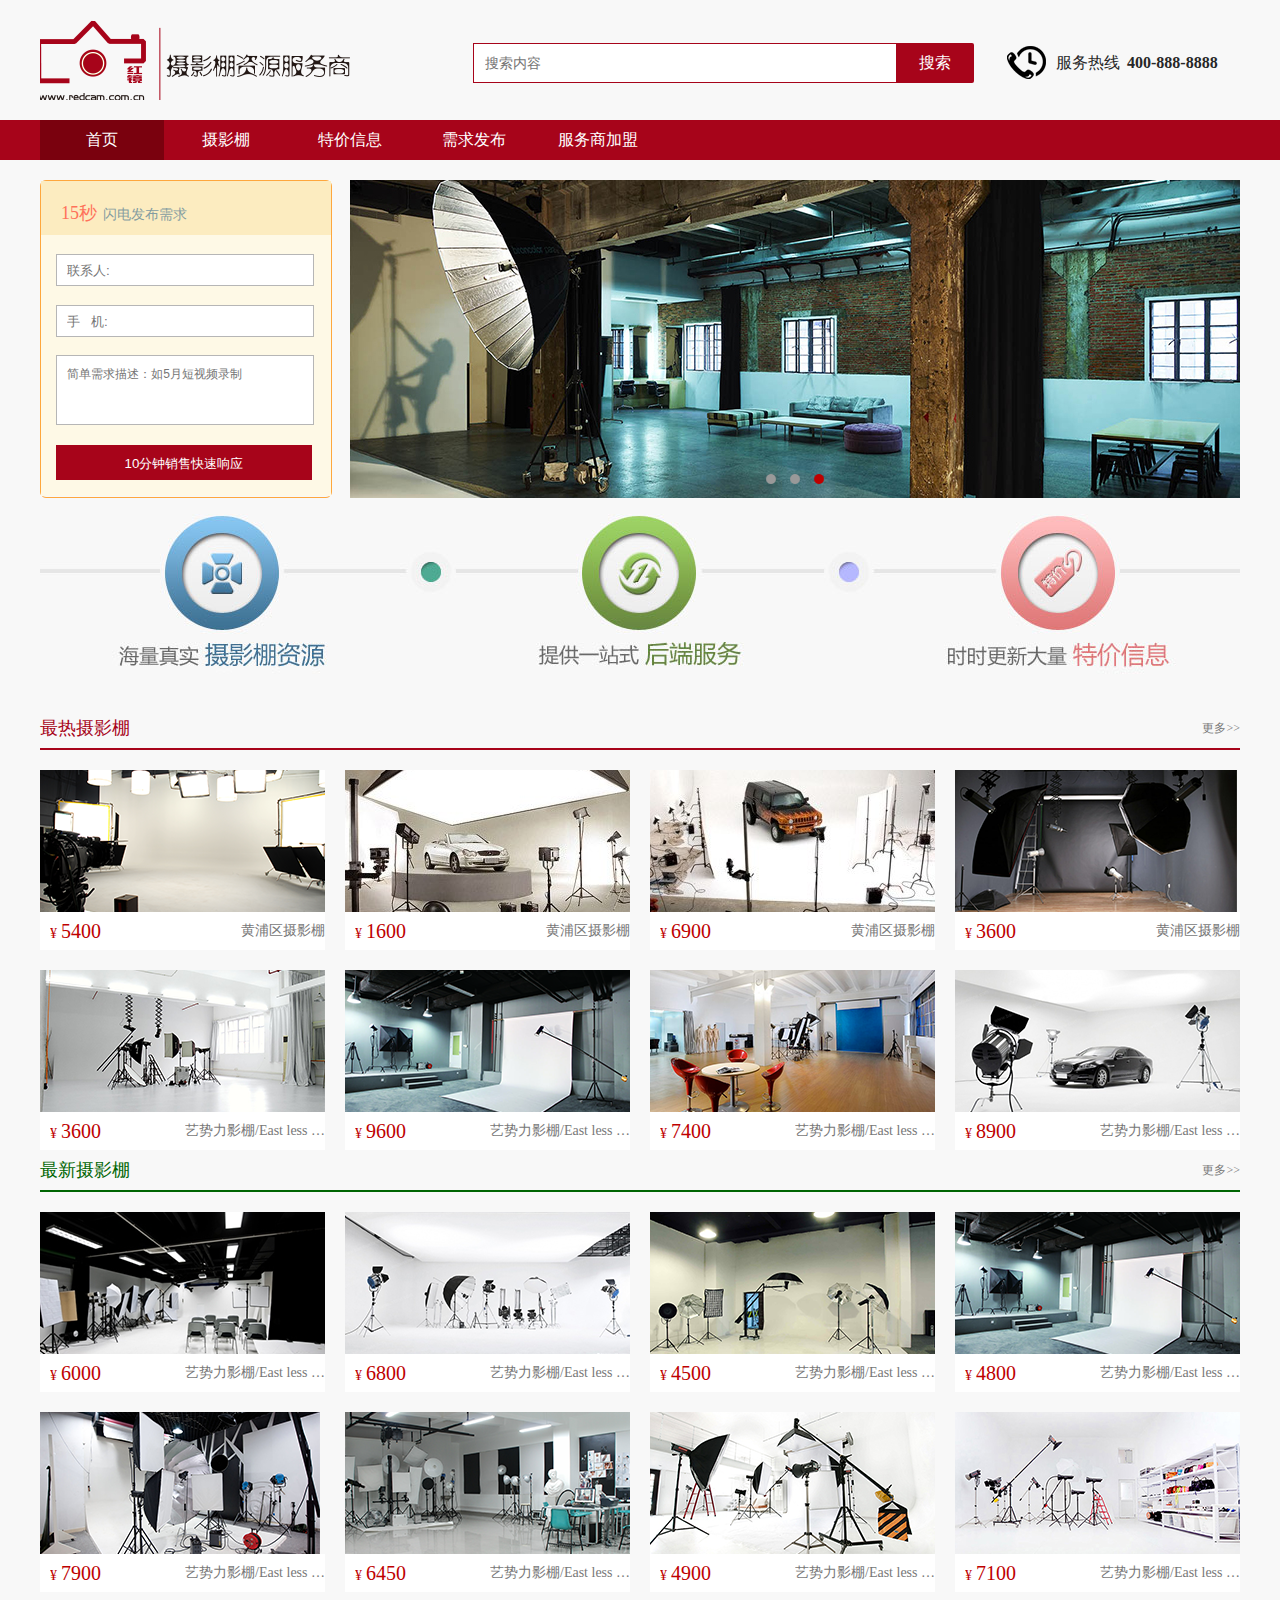
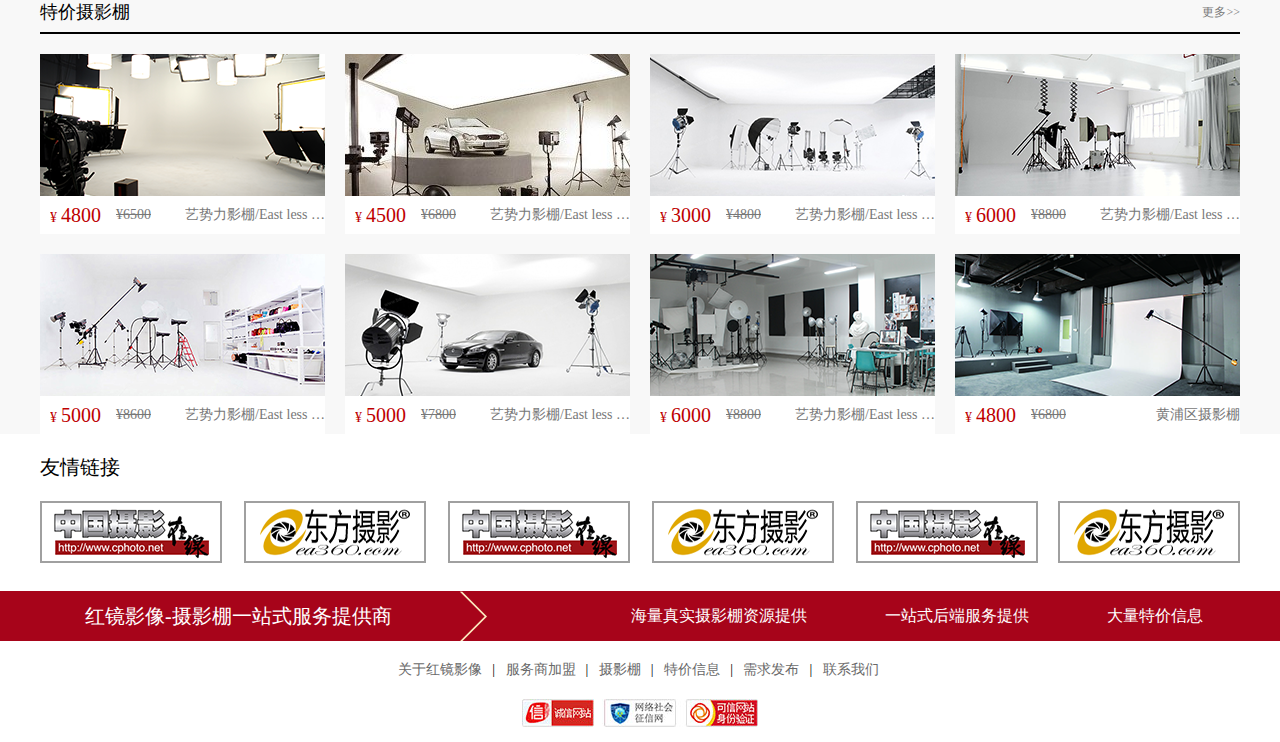
<file: index.html>
<!DOCTYPE html>
<html lang="en">

<head>
    <meta charset="UTF-8">
    <title>红镜影像</title>
    <link rel="shortcut icon" href="images/favicon.ico" />
    <link rel="stylesheet" type="text/css" href="css/style.css">
</head>

<body>
    <!-- header-start -->
    <header id="header" class="header clear">
        <div class="header-top">
            <div class="logo">
                <a href="index.html" title="logo">
                    <img src="images/logo.png" alt="logo">
                </a>
            </div>
            <div class="top-search clear">
                <div class="top-search-left">
                    <input type="text" class="top-search-text" placeholder="搜索内容" />
                </div>
                <div class="top-search-right">
                    <button type="button" class="top-search-btn">搜索</button>
                </div>
            </div>
            <div class="hotline">
                <p>
                    服务热线<strong>400-888-8888</strong>
                </p>
            </div>
        </div>
        <nav class="header-nav clear">
            <ul>
                <li class="selected"><a href="index.html" title="首页">首页</a></li>
                <li><a href="studio.html" title="摄影棚">摄影棚</a></li>
                <li><a href="tejia.html" title="特价信息">特价信息</a></li>
                <li><a href="xuqiu.html" title="需求发布">需求发布</a></li>
                <li><a href="jiameng.html" title="服务商加盟">服务商加盟</a></li>
            </ul>
        </nav>
    </header>
    <!-- header-end -->
    <!-- main start -->
    <div id="main" class="main">
        <div class="main-header clear">
            <div class="main-header-left fl">
                <p><span>15秒</span>闪电发布需求</p>
                <form action="" method="post" class="head-form">
                    <input type="text" placeholder="联系人:" />
                    <input type="text" placeholder="手 &nbsp; 机:" />
                    <textarea placeholder="简单需求描述：如5月短视频录制"></textarea>
                    <button type="submit">10分钟销售快速响应</button>
                </form>
            </div>
            <div class="main-header-right fr">
                <img src="images/lantern.png" alt="轮播图" />
            </div>
        </div>
        <div class="main-ad clear">
            <img src="images/ad1.png" alt="广告图片" />
        </div>
        <div class="main-content clear  ">
            <div class="studio-hot clear">
                <div class="studio-header studio-hot-model clear">
                    <p>最热摄影棚</p>
                    <a class="fr" href="#" title="更多最热">更多&gt;&gt;</a>
                </div>
                <div class="studio-bottom clear">
                    <ul>
                        <li>
                            <a href="#" title="黄浦区摄影棚" class="clear">
                                <img src="images/studio1.png" alt="黄浦区摄影棚" />
                                <div class="studio-tag">
                                    <div class="studio-tag-price fl">
                                        <p><strong>&yen;</strong>5400</p>
                                    </div>
                                    <p class="studio-tag-name fr">黄浦区摄影棚</p>
                                </div>
                            </a>
                        </li>
                        <li>
                            <a href="#" title="黄浦区摄影棚" class="clear">
                                <img src="images/studio2.png" alt="黄浦区摄影棚" />
                                <div class="studio-tag">
                                    <div class="studio-tag-price fl">
                                        <p><strong>&yen;</strong>1600</p>
                                    </div>
                                    <p class="studio-tag-name fr">黄浦区摄影棚</p>
                                </div>
                            </a>
                        </li>
                        <li>
                            <a href="#" title="黄浦区摄影棚" class="clear">
                                <img src="images/studio3.png" alt="黄浦区摄影棚" />
                                <div class="studio-tag">
                                    <div class="studio-tag-price fl">
                                        <p><strong>&yen;</strong>6900</p>
                                    </div>
                                    <p class="studio-tag-name fr">黄浦区摄影棚</p>
                                </div>
                            </a>
                        </li>
                        <li class="last-studio">
                            <a href="#" title="黄浦区摄影棚" class="clear">
                                <img src="images/studio4.png" alt="影棚1" />
                                <div class="studio-tag">
                                    <div class="studio-tag-price fl">
                                        <p><strong>&yen;</strong>3600</p>
                                    </div>
                                    <p class="studio-tag-name fr">黄浦区摄影棚</p>
                                </div>
                            </a>
                        </li>
                        <li>
                            <a href="#" title="影棚一" class="clear">
                                <img src="images/studio5.png" alt="影棚1" />
                                <div class="studio-tag">
                                    <div class="studio-tag-price fl">
                                        <p><strong>&yen;</strong>3600</p>
                                    </div>
                                    <p class="studio-tag-name fr">艺势力影棚/East less Studio</p>
                                </div>
                            </a>
                        </li>
                        <li>
                            <a href="#" title="影棚一" class="clear">
                                <img src="images/studio6.png" alt="影棚1" />
                                <div class="studio-tag">
                                    <div class="studio-tag-price fl">
                                        <p><strong>&yen;</strong>9600</p>
                                    </div>
                                    <p class="studio-tag-name fr">艺势力影棚/East less Studio</p>
                                </div>
                            </a>
                        </li>
                        <li>
                            <a href="#" title="影棚一" class="clear">
                                <img src="images/studio7.png" alt="影棚1" />
                                <div class="studio-tag">
                                    <div class="studio-tag-price fl">
                                        <p><strong>&yen;</strong>7400</p>
                                    </div>
                                    <p class="studio-tag-name fr">艺势力影棚/East less Studio</p>
                                </div>
                            </a>
                        </li>
                        <li class="last-studio">
                            <a href="#" title="影棚一" class="clear">
                                <img src="images/studio8.png" alt="影棚1" />
                                <div class="studio-tag">
                                    <div class="studio-tag-price fl">
                                        <p><strong>&yen;</strong>8900</p>
                                    </div>
                                    <p class="studio-tag-name fr">艺势力影棚/East less Studio</p>
                                </div>
                            </a>
                        </li>
                    </ul>
                </div>
            </div>
            <div class="studio-new clear">
                <div class="studio-header studio-new-model clear">
                    <p>最新摄影棚</p>
                    <a class="fr" href="#" title="更多最新">更多&gt;&gt;</a>
                </div>
                <div class="studio-bottom clear">
                    <ul>
                        <li>
                            <a href="#" title="影棚一" class="clear">
                                <img src="images/studio9.png" alt="影棚1" />
                                <div class="studio-tag">
                                    <div class="studio-tag-price fl">
                                        <p><strong>&yen;</strong>6000</p>
                                    </div>
                                    <p class="studio-tag-name fr">艺势力影棚/East less Studio</p>
                                </div>
                            </a>
                        </li>
                        <li>
                            <a href="#" title="影棚一" class="clear">
                                <img src="images/studio10.png" alt="影棚1" />
                                <div class="studio-tag">
                                    <div class="studio-tag-price fl">
                                        <p><strong>&yen;</strong>6800</p>
                                    </div>
                                    <p class="studio-tag-name fr">艺势力影棚/East less Studio</p>
                                </div>
                            </a>
                        </li>
                        <li>
                            <a href="#" title="影棚一" class="clear">
                                <img src="images/studio11.png" alt="影棚1" />
                                <div class="studio-tag">
                                    <div class="studio-tag-price fl">
                                        <p><strong>&yen;</strong>4500</p>
                                    </div>
                                    <p class="studio-tag-name fr">艺势力影棚/East less Studio</p>
                                </div>
                            </a>
                        </li>
                        <li class="last-studio">
                            <a href="#" title="影棚一" class="clear">
                                <img src="images/studio12.png" alt="影棚1" />
                                <div class="studio-tag">
                                    <div class="studio-tag-price fl">
                                        <p><strong>&yen;</strong>4800</p>
                                    </div>
                                    <p class="studio-tag-name fr">艺势力影棚/East less Studio</p>
                                </div>
                            </a>
                        </li>
                        <li>
                            <a href="#" title="影棚一" class="clear">
                                <img src="images/studio13.png" alt="影棚1" />
                                <div class="studio-tag">
                                    <div class="studio-tag-price fl">
                                        <p><strong>&yen;</strong>7900</p>
                                    </div>
                                    <p class="studio-tag-name fr">艺势力影棚/East less Studio</p>
                                </div>
                            </a>
                        </li>
                        <li>
                            <a href="#" title="影棚一" class="clear">
                                <img src="images/studio14.png" alt="影棚1" />
                                <div class="studio-tag">
                                    <div class="studio-tag-price fl">
                                        <p><strong>&yen;</strong>6450</p>
                                    </div>
                                    <p class="studio-tag-name fr">艺势力影棚/East less Studio</p>
                                </div>
                            </a>
                        </li>
                        <li>
                            <a href="#" title="影棚一" class="clear">
                                <img src="images/studio15.png" alt="影棚1" />
                                <div class="studio-tag">
                                    <div class="studio-tag-price fl">
                                        <p><strong>&yen;</strong>4900</p>
                                    </div>
                                    <p class="studio-tag-name fr">艺势力影棚/East less Studio</p>
                                </div>
                            </a>
                        </li>
                        <li class="last-studio">
                            <a href="#" title="影棚一" class="clear">
                                <img src="images/studio16.png" alt="影棚1" />
                                <div class="studio-tag">
                                    <div class="studio-tag-price fl">
                                        <p><strong>&yen;</strong>7100</p>
                                    </div>
                                    <p class="studio-tag-name fr">艺势力影棚/East less Studio</p>
                                </div>
                            </a>
                        </li>
                    </ul>
                </div>
            </div>
            <div class="studio-special clear">
                <div class="studio-header studio-special-model clear">
                    <p>特价摄影棚</p>
                    <a class="fr" href="#" title="更多特价">更多&gt;&gt;</a>
                </div>
                <div class="studio-bottom clear">
                    <ul>
                        <li>
                            <a href="studio-xq.html" title="黄浦区摄影棚" class="clear">
                                <img src="images/studio1.png" alt="黄浦区摄影棚" />
                                <div class="studio-tag">
                                    <div class="studio-tag-price fl">
                                        <p><strong>&yen;</strong>4800</p>
                                        <span>&yen;6500</span>
                                    </div>
                                    <p class="studio-tag-name fr">艺势力影棚/East less Studio</p>
                                </div>
                            </a>
                        </li>
                        <li>
                            <a href="studio-xq.html" title="黄浦区摄影棚" class="clear">
                                <img src="images/studio2.png" alt="黄浦区摄影棚" />
                                <div class="studio-tag">
                                    <div class="studio-tag-price fl">
                                        <p><strong>&yen;</strong>4500</p>
                                        <span>&yen;6800</span>
                                    </div>
                                    <p class="studio-tag-name fr">艺势力影棚/East less Studio</p>
                                </div>
                            </a>
                        </li>
                        <li>
                            <a href="#" title="黄浦区摄影棚" class="clear">
                                <img src="images/studio10.png" alt="黄浦区摄影棚" />
                                <div class="studio-tag">
                                    <div class="studio-tag-price fl">
                                        <p><strong>&yen;</strong>3000</p>
                                        <span>&yen;4800</span>
                                    </div>
                                    <p class="studio-tag-name fr">艺势力影棚/East less Studio</p>
                                </div>
                            </a>
                        </li>
                        <li class="last-studio">
                            <a href="#" title="黄浦区摄影棚" class="clear">
                                <img src="images/studio5.png" alt="黄浦区摄影棚" />
                                <div class="studio-tag">
                                    <div class="studio-tag-price fl">
                                        <p><strong>&yen;</strong>6000</p>
                                        <span>&yen;8800</span>
                                    </div>
                                    <p class="studio-tag-name fr">艺势力影棚/East less Studio</p>
                                </div>
                            </a>
                        </li>
                        <li>
                            <a href="#" title="黄浦区摄影棚" class="clear">
                                <img src="images/studio16.png" alt="影棚1" />
                                <div class="studio-tag">
                                    <div class="studio-tag-price fl">
                                        <p><strong>&yen;</strong>5000</p>
                                        <span>&yen;8600</span>
                                    </div>
                                    <p class="studio-tag-name fr">艺势力影棚/East less Studio</p>
                                </div>
                            </a>
                        </li>
                        <li>
                            <a href="#" title="影棚一" class="clear">
                                <img src="images/studio8.png" alt="影棚1" />
                                <div class="studio-tag">
                                    <div class="studio-tag-price fl">
                                        <p><strong>&yen;</strong>5000</p>
                                        <span>&yen;7800</span>
                                    </div>
                                    <p class="studio-tag-name fr">艺势力影棚/East less Studio</p>
                                </div>
                            </a>
                        </li>
                        <li>
                            <a href="#" title="影棚一" class="clear">
                                <img src="images/studio14.png" alt="影棚1" />
                                <div class="studio-tag">
                                    <div class="studio-tag-price fl">
                                        <p><strong>&yen;</strong>6000</p>
                                        <span>&yen;8800</span>
                                    </div>
                                    <p class="studio-tag-name fr">艺势力影棚/East less Studio</p>
                                </div>
                            </a>
                        </li>
                        <li class="last-studio">
                            <a href="#" title="黄浦区摄影棚" class="clear">
                                <img src="images/studio6.png" alt="黄浦区摄影棚" />
                                <div class="studio-tag">
                                    <div class="studio-tag-price fl">
                                        <p><strong>&yen;</strong>4800</p>
                                        <span>&yen;6800</span>
                                    </div>
                                    <p class="studio-tag-name fr">黄浦区摄影棚</p>
                                </div>
                            </a>
                        </li>
                    </ul>
                </div>
            </div>
        </div>
    </div>
    <!-- main end -->
    <!-- footer-start -->
    <footer id="footer" class="footer clear">
        <div class="footer-top clear">
            <h3><a href="#">友情链接</a></h3>
            <ul>
                <li>
                    <a href="#" title="中国摄影在线"><img alt="中国摄影在线" src="images/link1.png" /></a>
                </li>
                <li>
                    <a href="#" title="东方摄影"><img alt="东方摄影" src="images/link2.png" /></a>
                </li>
                <li>
                    <a href="#" title="中国摄影在线"><img alt="中国摄影在线" src="images/link1.png" /></a>
                </li>
                <li>
                    <a href="#" title="东方摄影"><img alt="东方摄影" src="images/link2.png" /></a>
                </li>
                <li>
                    <a href="#" title="中国摄影在线"><img alt="中国摄影在线" src="images/link1.png" /></a>
                </li>
                <li class="right-last-li">
                    <a href="#" title="东方摄影"><img alt="东方摄影" src="images/link2.png" /></a>
                </li>
            </ul>
        </div>
        <div class="footer-content clear">
            <div class="footer-content-con clear">
                <p>红镜影像-摄影棚一站式服务提供商</p>
                <span>海量真实摄影棚资源提供</span>
                <span>一站式后端服务提供</span>
                <span>大量特价信息</span>
            </div>
        </div>
        <div class="footer-bottom">
            <div class="footer-bottom-link">
                <a href="#" title="关于红镜影像">关于红镜影像</a>|
                <a href="#" title="服务商加盟">服务商加盟</a>|
                <a href="#" title="摄影棚">摄影棚</a>|
                <a href="#" title="特价信息">特价信息</a>|
                <a href="#" title="需求发布">需求发布</a>|
                <a href="#" title="联系我们">联系我们</a>
            </div>
            <img alt="网站认证" src="images/certification.jpg" />
        </div>
    </footer>
    <!-- footer-end -->
</body>

</html>
</file>
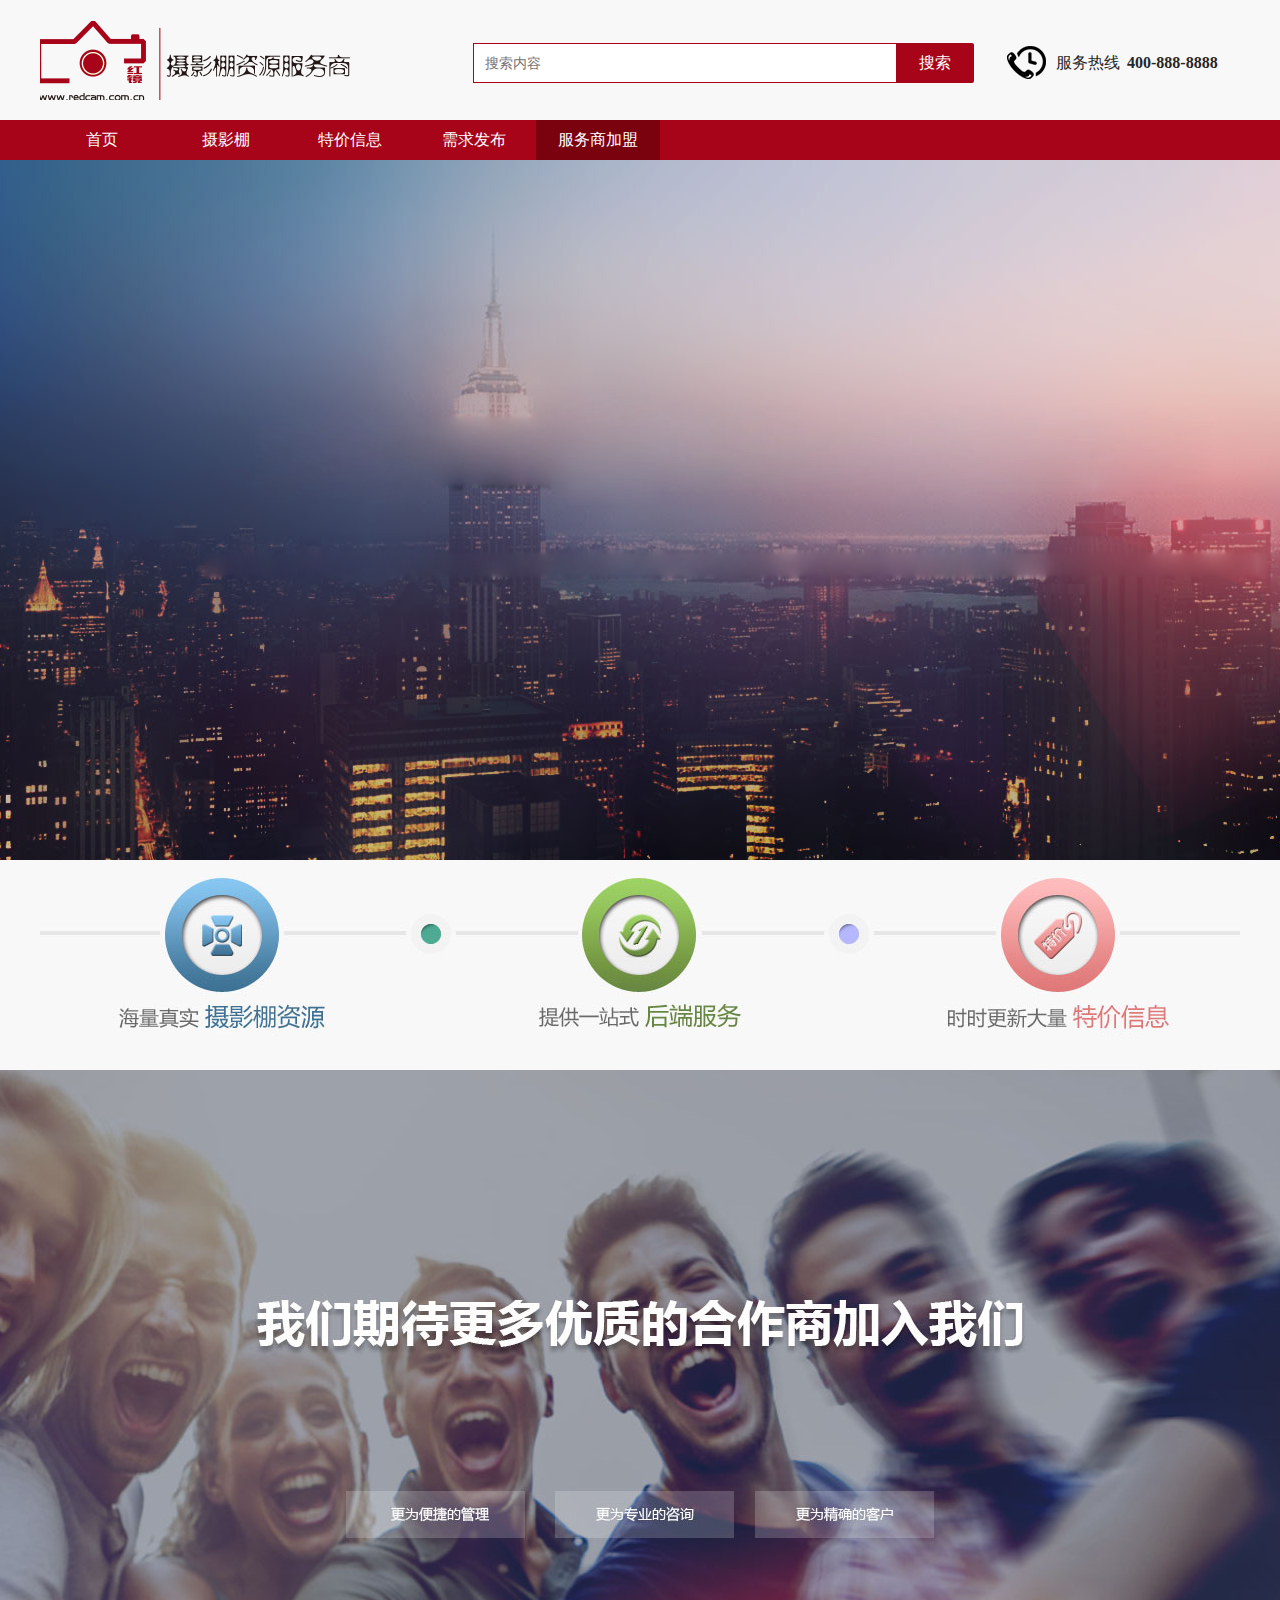
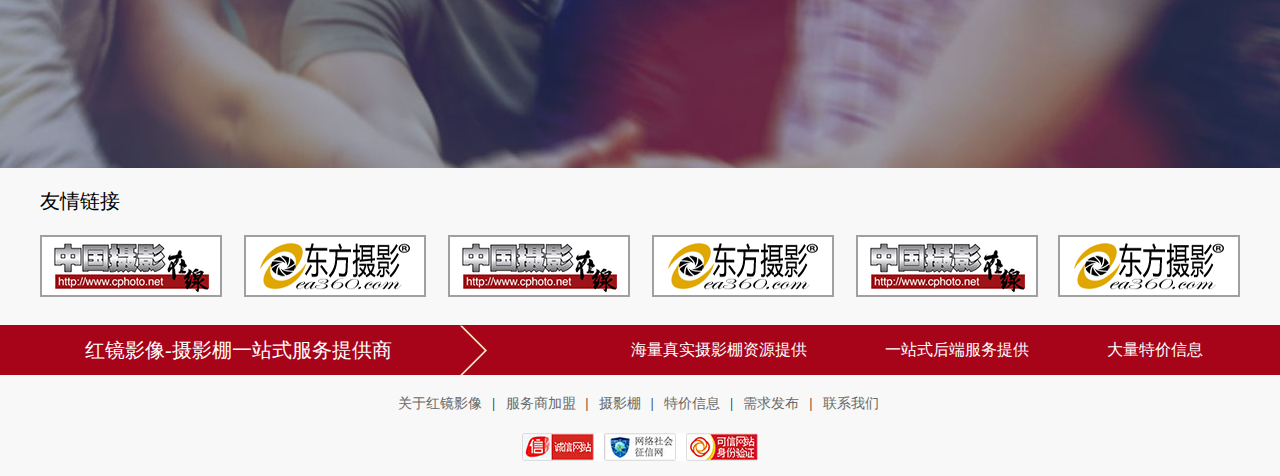
<file: jiameng.html>
<!DOCTYPE html>
<html lang="en">

<head>
    <meta charset="UTF-8">
    <title>红镜影像-服务商加盟</title>
    <link rel="shortcut icon" href="images/favicon.ico" />
    <link rel="stylesheet" type="text/css" href="css/style.css">
</head>

<body>
    <!-- header-start -->
    <header id="header" class="clear">
        <div class="header-top">
            <div class="logo">
                <a href="index.html" title="logo">
                    <img src="images/logo.png" alt="logo">
                </a>
            </div>
            <div class="top-search clear">
                <div class="top-search-left">
                    <input type="text" class="top-search-text" placeholder="搜索内容" />
                </div>
                <div class="top-search-right">
                    <button type="button" class="top-search-btn">搜索</button>
                </div>
            </div>
            <div class="hotline">
                <p>
                    服务热线<strong>400-888-8888</strong>
                </p>
            </div>
        </div>
        <nav class="header-nav clear">
            <ul>
                <li><a href="index.html" title="首页">首页</a></li>
                <li><a href="studio.html" title="摄影棚">摄影棚</a></li>
                <li><a href="tejia.html" title="特价信息">特价信息</a></li>
                <li><a href="xuqiu.html" title="需求发布">需求发布</a></li>
                <li class="selected"><a href="jiameng.html" title="服务商加盟">服务商加盟</a></li>
            </ul>
        </nav>
    </header>
    <!-- header-end -->
    <!-- banner start -->
    <div class="banner">
        <div class="banner-top"></div>
        <div class="banner-center"></div>
        <div class="banner-bottom"></div>
    </div>
    <!-- banner end -->
    <!-- footer-start -->
    <footer id="footer" class="clear">
        <div class="footer-top clear">
            <h3><a href="#">友情链接</a></h3>
            <ul>
                <li>
                    <a href="#" title="中国摄影在线"><img alt="中国摄影在线" src="images/link1.png" /></a>
                </li>
                <li>
                    <a href="#" title="东方摄影"><img alt="东方摄影" src="images/link2.png" /></a>
                </li>
                <li>
                    <a href="#" title="中国摄影在线"><img alt="中国摄影在线" src="images/link1.png" /></a>
                </li>
                <li>
                    <a href="#" title="东方摄影"><img alt="东方摄影" src="images/link2.png" /></a>
                </li>
                <li>
                    <a href="#" title="中国摄影在线"><img alt="中国摄影在线" src="images/link1.png" /></a>
                </li>
                <li class="right-last-li">
                    <a href="#" title="东方摄影"><img alt="东方摄影" src="images/link2.png" /></a>
                </li>
            </ul>
        </div>
        <div class="footer-content clear">
            <div class="footer-content-con clear">
                <p>红镜影像-摄影棚一站式服务提供商</p>
                <span>海量真实摄影棚资源提供</span>
                <span>一站式后端服务提供</span>
                <span>大量特价信息</span>
            </div>
        </div>
        <div class="footer-bottom">
            <div class="footer-bottom-link">
                <a href="#" title="关于红镜影像">关于红镜影像</a>|
                <a href="#" title="服务商加盟">服务商加盟</a>|
                <a href="#" title="摄影棚">摄影棚</a>|
                <a href="#" title="特价信息">特价信息</a>|
                <a href="#" title="需求发布">需求发布</a>|
                <a href="#" title="联系我们">联系我们</a>
            </div>
            <img alt="网站认证" src="images/certification.jpg" />
        </div>
    </footer>
    <!-- footer-end -->
</body>

</html>
</file>
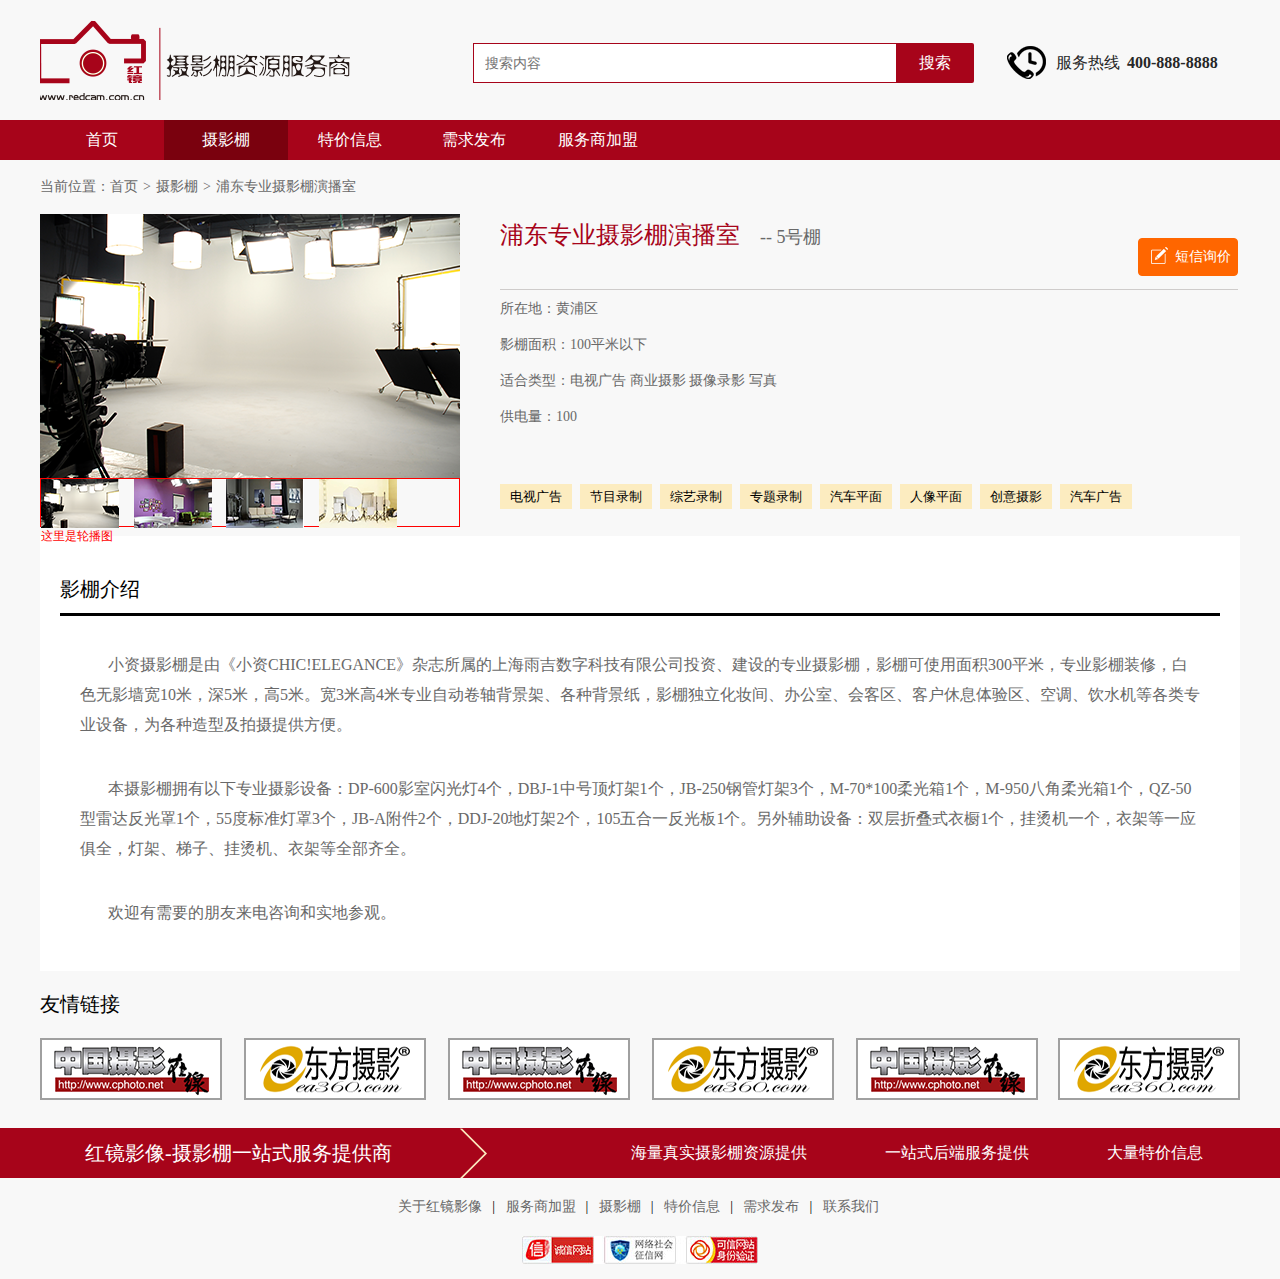
<file: studio-xq.html>
<!DOCTYPE html>
<html lang="en">

<head>
    <meta charset="UTF-8">
    <title>红镜影像-摄影棚详情页</title>
    <link rel="shortcut icon" href="images/favicon.ico" />
    <link rel="stylesheet" type="text/css" href="css/style.css">
</head>

<body>
    <!-- header-start -->
    <header id="header" class="clear">
        <div class="header-top">
            <div class="logo">
                <a href="index.html" title="logo">
                    <img src="images/logo.png" alt="logo">
                </a>
            </div>
            <div class="top-search clear">
                <div class="top-search-left">
                    <input type="text" class="top-search-text" placeholder="搜索内容" />
                </div>
                <div class="top-search-right">
                    <button type="button" class="top-search-btn">搜索</button>
                </div>
            </div>
            <div class="hotline">
                <p>
                    服务热线<strong>400-888-8888</strong>
                </p>
            </div>
        </div>
        <nav class="header-nav clear">
            <ul>
                <li><a href="index.html" title="首页">首页</a></li>
                <li class="selected"><a href="studio.html" title="摄影棚">摄影棚</a></li>
                <li><a href="tejia.html" title="特价信息">特价信息</a></li>
                <li><a href="xuqiu.html" title="需求发布">需求发布</a></li>
                <li><a href="jiameng.html" title="服务商加盟">服务商加盟</a></li>
            </ul>
        </nav>
    </header>
    <!-- header-end -->
    <!-- detail start -->
    <div class="detail">
        <div class="crumbs-nav clear">
            <p>当前位置：</p>
            <a href="index.html" title="首页">首页</a>
            <span>></span>
            <a href="studio.html" title="摄影棚">摄影棚</a>
            <span>></span>
            <a href="#" title="浦东专业摄影棚演播室">浦东专业摄影棚演播室</a>
        </div>
        <div class="detail-content clear">
            <div class="detail-content-left fl">
                <div class="detail-content-top">
                    <img src="images/maxstudio.png" alt="浦东专业摄影棚演播室">
                </div>
                <div class="detail-content-buttom">
                    <img src="images/min.png" alt="浦东专业摄影棚演播室">
                    <p>这里是轮播图</p>
                </div>
            </div>
            <div class="detail-content-right fl">
                <h3>浦东专业摄影棚演播室<span>--&nbsp;5号棚</span></h3>
                <p>所在地：黄浦区</p>
                <p>影棚面积：100平米以下</p>
                <p>适合类型：电视广告 商业摄影 摄像录影 写真 </p>
                <p>供电量：100</p>
                <ul class="describe-label clear">
                    <li>电视广告</li>
                    <li>节目录制</li>
                    <li>综艺录制</li>
                    <li>专题录制</li>
                    <li>汽车平面</li>
                    <li>人像平面</li>
                    <li>创意摄影</li>
                    <li>汽车广告</li>
                </ul>
                <form action="" method="">
                    <button type="button" value="短信询价">短信询价</button>
                </form>
            </div>

        </div>
        <div class="detail-introduction">
            <h3>影棚介绍</h3>
            <p>小资摄影棚是由《小资CHIC!ELEGANCE》杂​‌‌志所属的上海雨吉数字科技有限公司投资、建设的专业摄影棚，影棚可使用面积300平米，专业影棚装修，白色无影墙宽10米，深5米，高5米。宽3米高4米专业自动卷轴背景架、各种背景纸，影棚独立化妆间、办公室、会客区、客户休息体验区、空调、饮水机等各类专业设备，为各种造型及拍摄提供方便。</p>
            <p>本摄影棚拥有以下专业摄影设备：DP-600影室闪光灯4个，DBJ-1中号顶灯架1个，JB-250钢管灯架3个，M-70*100柔光箱1个，M-950八角柔光箱1个，QZ-50型雷达反光罩1个，55度标准灯罩3个，JB-A附件2个，DDJ-20地灯架2个，105五合一反光板1个。另外辅助设备：双层折叠式衣橱1个，挂烫机一个，衣架等一应俱全，灯架、梯子、挂烫机、衣架等全部齐全。</p>
            <p>欢迎有需要的朋友来电咨询和实地参观。</p>
        </div>
    </div>
    <!-- detail end -->

    <!-- footer-start -->
    <footer id="footer" class="clear">
        <div class="footer-top clear">
            <h3><a href="#">友情链接</a></h3>
            <ul>
                <li>
                    <a href="#" title="中国摄影在线"><img alt="中国摄影在线" src="images/link1.png" /></a>
                </li>
                <li>
                    <a href="#" title="东方摄影"><img alt="东方摄影" src="images/link2.png" /></a>
                </li>
                <li>
                    <a href="#" title="中国摄影在线"><img alt="中国摄影在线" src="images/link1.png" /></a>
                </li>
                <li>
                    <a href="#" title="东方摄影"><img alt="东方摄影" src="images/link2.png" /></a>
                </li>
                <li>
                    <a href="#" title="中国摄影在线"><img alt="中国摄影在线" src="images/link1.png" /></a>
                </li>
                <li class="right-last-li">
                    <a href="#" title="东方摄影"><img alt="东方摄影" src="images/link2.png" /></a>
                </li>
            </ul>
        </div>
        <div class="footer-content clear">
            <div class="footer-content-con clear">
                <p>红镜影像-摄影棚一站式服务提供商</p>
                <span>海量真实摄影棚资源提供</span>
                <span>一站式后端服务提供</span>
                <span>大量特价信息</span>
            </div>
        </div>
        <div class="footer-bottom">
            <div class="footer-bottom-link">
                <a href="#" title="关于红镜影像">关于红镜影像</a>|
                <a href="#" title="服务商加盟">服务商加盟</a>|
                <a href="#" title="摄影棚">摄影棚</a>|
                <a href="#" title="特价信息">特价信息</a>|
                <a href="#" title="需求发布">需求发布</a>|
                <a href="#" title="联系我们">联系我们</a>
            </div>
            <img alt="网站认证" src="images/certification.jpg" />
        </div>
    </footer>
    <!-- footer-end -->
</body>

</html>
</file>
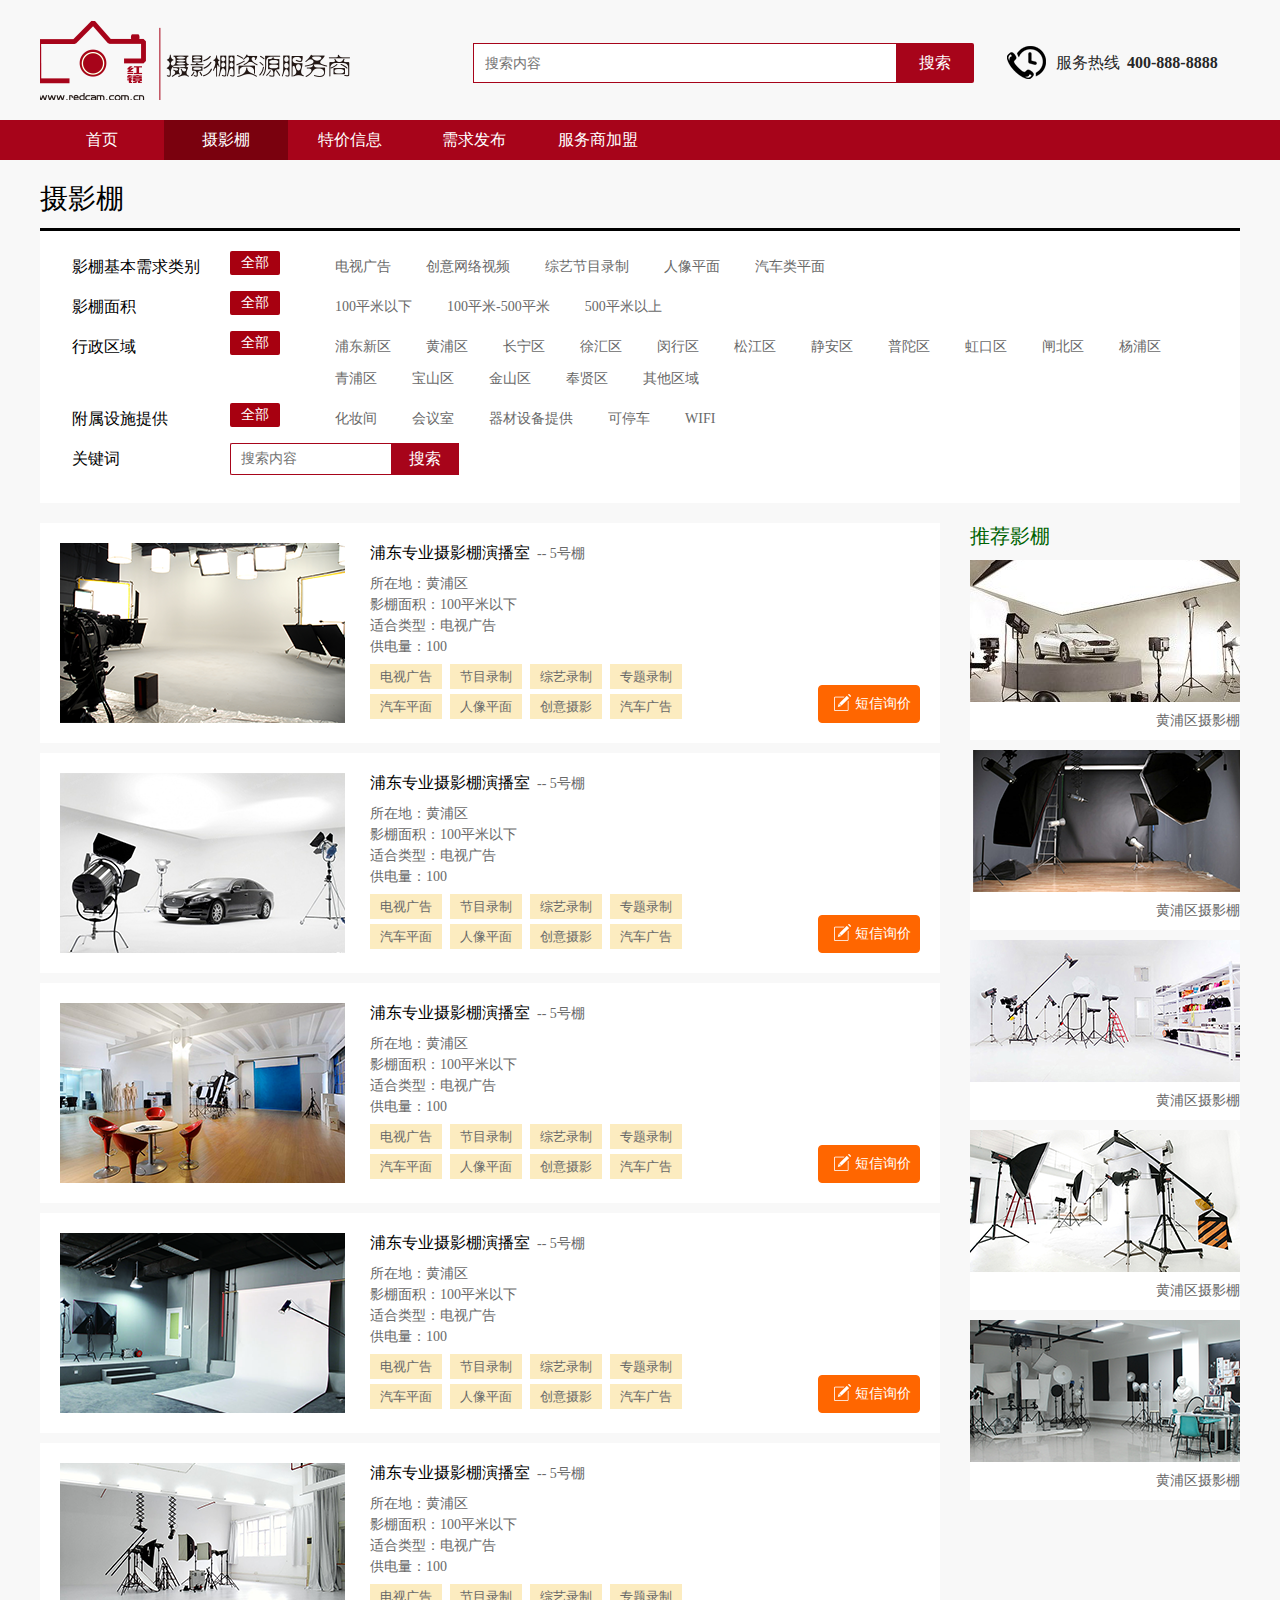
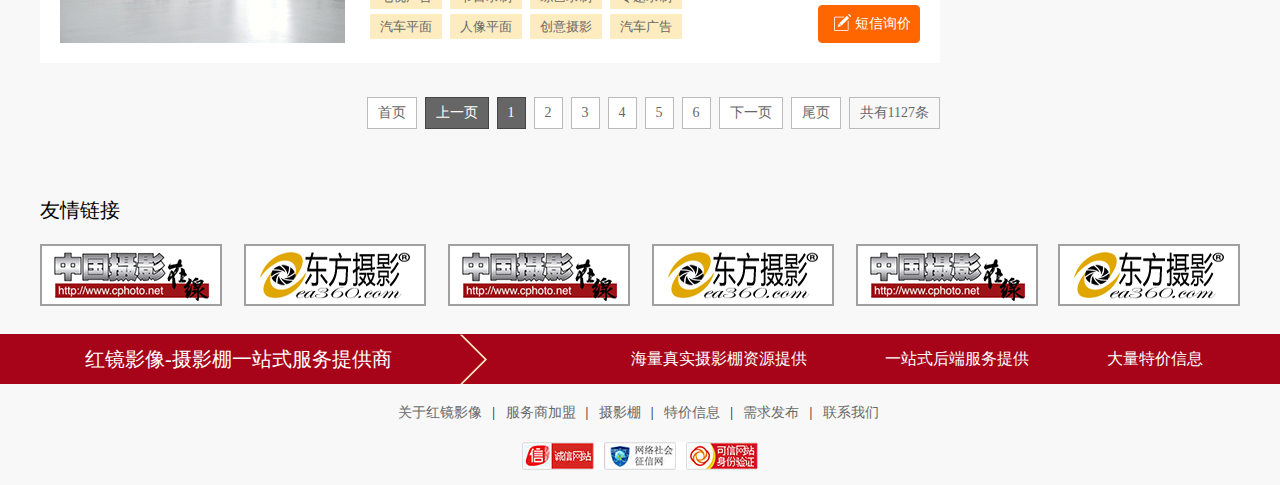
<file: studio.html>
<!DOCTYPE html>
<html lang="en">

<head>
    <meta charset="UTF-8">
    <title>红镜影像-摄影棚</title>
    <link rel="shortcut icon" href="images/favicon.ico" />
    <link rel="stylesheet" type="text/css" href="css/style.css">
</head>

<body>
    <!-- header-start -->
    <header id="header" class="clear">
        <div class="header-top">
            <div class="logo">
                <a href="index.html" title="logo">
                    <img src="images/logo.png" alt="logo">
                </a>
            </div>
            <div class="top-search clear">
                <div class="top-search-left">
                    <input type="text" class="top-search-text" placeholder="搜索内容" />
                </div>
                <div class="top-search-right">
                    <button type="button" class="top-search-btn">搜索</button>
                </div>
            </div>
            <div class="hotline">
                <p>
                    服务热线<strong>400-888-8888</strong>
                </p>
            </div>
        </div>
        <nav class="header-nav clear">
            <ul>
                <li><a href="index.html" title="首页">首页</a></li>
                <li class="selected"><a href="studio.html" title="摄影棚">摄影棚</a></li>
                <li><a href="tejia.html" title="特价信息">特价信息</a></li>
                <li><a href="xuqiu.html" title="需求发布">需求发布</a></li>
                <li><a href="jiameng.html" title="服务商加盟">服务商加盟</a></li>
            </ul>
        </nav>
    </header>
    <!-- header-end -->
    <!-- 导航选择区 selection-start -->
    <div id="selection" class="selection">
        <h2>摄影棚</h2>
        <div class="selection-option">
            <div class="select-required clear">
                <div class="sl-key">
                    <span>影棚基本需求类别</span>
                </div>
                <div class="sl-value">
                    <ul>
                        <li><a class="li-button" href="#" title="全部">全部</a></li>
                        <li><a href="#" title="电视广告">电视广告</a></li>
                        <li><a href="#" title="创意网络视频">创意网络视频</a></li>
                        <li><a href="#" title="综艺节目录制">综艺节目录制</a></li>
                        <li><a href="#" title="人像平面">人像平面</a></li>
                        <li><a href="#" title="汽车类平面">汽车类平面</a></li>
                    </ul>
                </div>
            </div>
            <div class="select-area clear">
                <div class="sl-key">
                    <span>影棚面积</span>
                </div>
                <div class="sl-value">
                    <ul>
                        <li><a class="li-button" href="#" title="全部">全部</a></li>
                        <li><a href="#" title="100平米以下">100平米以下</a></li>
                        <li><a href="#" title="100平米-500平米">100平米-500平米</a></li>
                        <li><a href="#" title="500平米以上">500平米以上</a></li>
                    </ul>
                </div>
            </div>
            <div class="select-region clear">
                <div class=" sl-wrap clear">
                    <div class="sl-key">
                        <span>行政区域</span>
                    </div>
                    <div class="sl-value">
                        <ul>
                            <li><a class="li-button" href="#" title="全部">全部</a></li>
                            <li><a href="#" title="浦东新区">浦东新区</a></li>
                            <li><a href="#" title="黄浦区">黄浦区</a></li>
                            <li><a href="#" title="长宁区">长宁区</a></li>
                            <li><a href="#" title="徐汇区">徐汇区</a></li>
                            <li><a href="#" title="闵行区">闵行区</a></li>
                            <li><a href="#" title="松江区">松江区</a></li>
                            <li><a href="#" title="静安区">静安区</a></li>
                            <li><a href="#" title="普陀区">普陀区</a></li>
                            <li><a href="#" title="虹口区">虹口区</a></li>
                            <li><a href="#" title="闸北区">闸北区</a></li>
                            <li><a href="#" title="杨浦区">杨浦区</a></li>
                        </ul>
                    </div>
                </div>
                <div class="add-list ">
                    <ul>
                        <li><a href="#" title="青浦区">青浦区</a></li>
                        <li><a href="#" title="宝山区">宝山区</a></li>
                        <li><a href="#" title="金山区">金山区</a></li>
                        <li><a href="#" title="奉贤区">奉贤区</a></li>
                        <li><a href="#" title="其他区域">其他区域</a></li>
                    </ul>
                </div>

            </div>
            <div class="select-equipment clear">
                <div class="sl-key">
                    <span>附属设施提供</span>
                </div>
                <div class="sl-value">
                    <ul>
                        <li><a class="li-button" href="#" title="全部">全部</a></li>
                        <li><a href="#" title="化妆间">化妆间</a></li>
                        <li><a href="#" title="会议室">会议室</a></li>
                        <li><a href="#" title="器材设备提供">器材设备提供</a></li>
                        <li><a href="#" title="可停车">可停车</a></li>
                        <li><a href="#" title="WIFI">WIFI</a></li>
                    </ul>
                </div>
            </div>
            <div class="select-key clear">
                <div class="sl-key">
                    <span>关键词</span>
                </div>
                <div class="select-search clear">
                    <div class="select-search-left">
                        <input class="select-search-text" type="text" name="text" placeholder="搜索内容">
                    </div>
                    <div class="select-search-right">
                        <button class="select-search-btn" " type="submit ">搜索</button>
                    </div>
                </div>
            </div>
        </div>
    </div>
    <!-- 导航选择telestudio-wrap区 selection-end -->
    <!-- 影棚演播室 telestudio-wrap start -->
    <div class="telestudio-wrap clear ">
        <div class="telestudio-list fl ">
            <div class="list clear ">
                <div class="list-l fl ">
                    <a href="studio-xq.html " title="浦东专业摄影棚演播室 ">
                        <img src="images/telestudio1.png " alt="浦东专业摄影棚演播室 ">
                    </a>
                </div>
                <div class="list-r fl ">
                    <a href="studio-xq.html " title="浦东专业摄影棚演播室 ">
                        <h3>浦东专业摄影棚演播室<span>&nbsp;&nbsp;--&nbsp;5号棚</span></h3>
                    </a>
                    <p>所在地：黄浦区</p>
                    <p>影棚面积：100平米以下</p>
                    <p>适合类型：电视广告</p>
                    <p>供电量：100</p>
                    <ul class="describe-label ">
                        <li>电视广告</li>
                        <li>节目录制</li>
                        <li>综艺录制</li>
                        <li>专题录制</li>
                        <li>汽车平面</li>
                        <li>人像平面</li>
                        <li>创意摄影</li>
                        <li>汽车广告</li>
                    </ul>
                </div>
                <form action=" " method=" ">
                    <button type="button " value="短信询价 ">短信询价</button>
                </form>
            </div>
            <div class="list clear ">
                <div class="list-l fl ">
                    <a href="studio-xq.html " title="浦东专业摄影棚演播室 ">
                        <img src="images/telestudio2.png " alt="浦东专业摄影棚演播室 ">
                    </a>
                </div>
                <div class="list-r fl ">
                    <a href="studio-xq.html " title="浦东专业摄影棚演播室 ">
                        <h3>浦东专业摄影棚演播室<span>&nbsp;&nbsp;--&nbsp;5号棚</span></h3>
                    </a>
                    <p>所在地：黄浦区</p>
                    <p>影棚面积：100平米以下</p>
                    <p>适合类型：电视广告</p>
                    <p>供电量：100</p>
                    <ul class="describe-label ">
                        <li>电视广告</li>
                        <li>节目录制</li>
                        <li>综艺录制</li>
                        <li>专题录制</li>
                        <li>汽车平面</li>
                        <li>人像平面</li>
                        <li>创意摄影</li>
                        <li>汽车广告</li>
                    </ul>
                </div>
                <form action=" " method=" ">
                    <button type="button ">短信询价</button>
                </form>
            </div>
            <div class="list clear ">
                <div class="list-l fl ">
                    <a href="studio-xq.html " title="浦东专业摄影棚演播室 ">
                        <img src="images/telestudio3.png " alt="浦东专业摄影棚演播室 ">
                    </a>
                </div>
                <div class="list-r fl ">
                    <a href="studio-xq.html " title="浦东专业摄影棚演播室 ">
                        <h3>浦东专业摄影棚演播室<span>&nbsp;&nbsp;--&nbsp;5号棚</span></h3>
                    </a>
                    <p>所在地：黄浦区</p>
                    <p>影棚面积：100平米以下</p>
                    <p>适合类型：电视广告</p>
                    <p>供电量：100</p>
                    <ul class="describe-label ">
                        <li>电视广告</li>
                        <li>节目录制</li>
                        <li>综艺录制</li>
                        <li>专题录制</li>
                        <li>汽车平面</li>
                        <li>人像平面</li>
                        <li>创意摄影</li>
                        <li>汽车广告</li>
                    </ul>
                </div>
                <form action=" " method=" ">
                    <button type="button ">短信询价</button>
                </form>
            </div>
            <div class="list clear ">
                <div class="list-l fl ">
                    <a href="studio-xq.html " title="浦东专业摄影棚演播室 ">
                        <img src="images/telestudio4.png " alt="浦东专业摄影棚演播室 ">
                    </a>
                </div>
                <div class="list-r fl ">
                    <a href="studio-xq.html " title="浦东专业摄影棚演播室 ">
                        <h3>浦东专业摄影棚演播室<span>&nbsp;&nbsp;--&nbsp;5号棚</span></h3>
                    </a>
                    <p>所在地：黄浦区</p>
                    <p>影棚面积：100平米以下</p>
                    <p>适合类型：电视广告</p>
                    <p>供电量：100</p>
                    <ul class="describe-label ">
                        <li>电视广告</li>
                        <li>节目录制</li>
                        <li>综艺录制</li>
                        <li>专题录制</li>
                        <li>汽车平面</li>
                        <li>人像平面</li>
                        <li>创意摄影</li>
                        <li>汽车广告</li>
                    </ul>
                </div>
                <form action=" " method=" ">
                    <button type="button ">短信询价</button>
                </form>
            </div>
            <div class="list clear ">
                <div class="list-l fl ">
                    <a href="studio-xq.html " title="浦东专业摄影棚演播室 ">
                        <img src="images/telestudio5.png " alt="浦东专业摄影棚演播室 ">
                    </a>
                </div>
                <div class="list-r fl ">
                    <a href="studio-xq.html " title="浦东专业摄影棚演播室 ">
                        <h3>浦东专业摄影棚演播室<span>&nbsp;&nbsp;--&nbsp;5号棚</span></h3>
                    </a>
                    <p>所在地：黄浦区</p>
                    <p>影棚面积：100平米以下</p>
                    <p>适合类型：电视广告</p>
                    <p>供电量：100</p>
                    <ul class="describe-label ">
                        <li>电视广告</li>
                        <li>节目录制</li>
                        <li>综艺录制</li>
                        <li>专题录制</li>
                        <li>汽车平面</li>
                        <li>人像平面</li>
                        <li>创意摄影</li>
                        <li>汽车广告</li>
                    </ul>
                </div>
                <form action=" " method=" ">
                    <button type="button ">短信询价</button>
                </form>
            </div>
            <div class="pagination-bar fr ">
                <a href="# " title="首页 ">首页</a>
                <a href="# " title="上一页 " class="page-prev disabled ">上一页</a>
                <a href="# " class="disabled " title="1 " class="disabled ">1</a>
                <a href="# " title="2 ">2</a>
                <a href="# " title="3 ">3</a>
                <a href="# " title="4 ">4</a>
                <a href="# " title="5 ">5</a>
                <a href="# " title="6 ">6</a>
                <a href="# " title="下一页 ">下一页</a>
                <a href="# " title="尾页 ">尾页</a>
                <span>共有1127条</span>
            </div>
        </div>
        <div class="recommend-studio fr ">
            <h2>推荐影棚</h2>
            <div class="recommend ">
                <a href="studio-xq.html " title="黄浦区摄影棚 ">
                    <img src="images/recommend1.png " alt="黄浦区摄影棚 " />
                    <p>黄浦区摄影棚</p>
                </a>
            </div>
            <div class="recommend ">
                <a href="# " title="黄浦区摄影棚 ">
                    <img src="images/recommend2.png " alt="黄浦区摄影棚 " />
                    <p>黄浦区摄影棚</p>
                </a>
            </div>
            <div class="recommend ">
                <a href="# " title="黄浦区摄影棚 ">
                    <img src="images/recommend3.png " alt="黄浦区摄影棚 " />
                    <p>黄浦区摄影棚</p>
                </a>
            </div>
            <div class="recommend ">
                <a href="# " title="黄浦区摄影棚 ">
                    <img src="images/recommend4.png " alt="黄浦区摄影棚 " />
                    <p>黄浦区摄影棚</p>
                </a>
            </div>
            <div class="recommend ">
                <a href="# " title="黄浦区摄影棚 ">
                    <img src="images/recommend5.png " alt="黄浦区摄影棚 " />
                    <p>黄浦区摄影棚</p>
                </a>
            </div>
        </div>
    </div>
    <!-- 影棚演播室 telestudio-wrap end -->
    <!-- footer-start -->
    <footer id="footer " class="clear ">
        <div class="footer-top clear ">
            <h3><a href="# ">友情链接</a></h3>
            <ul>
                <li>
                    <a href="# " title="中国摄影在线 "><img alt="中国摄影在线 " src="images/link1.png " /></a>
                </li>
                <li>
                    <a href="# " title="东方摄影 "><img alt="东方摄影 " src="images/link2.png " /></a>
                </li>
                <li>
                    <a href="# " title="中国摄影在线 "><img alt="中国摄影在线 " src="images/link1.png " /></a>
                </li>
                <li>
                    <a href="# " title="东方摄影 "><img alt="东方摄影 " src="images/link2.png " /></a>
                </li>
                <li>
                    <a href="# " title="中国摄影在线 "><img alt="中国摄影在线 " src="images/link1.png " /></a>
                </li>
                <li class="right-last-li ">
                    <a href="# " title="东方摄影 "><img alt="东方摄影 " src="images/link2.png " /></a>
                </li>
            </ul>
        </div>
        <div class="footer-content clear ">
            <div class="footer-content-con clear ">
                <p>红镜影像-摄影棚一站式服务提供商</p>
                <span>海量真实摄影棚资源提供</span>
                <span>一站式后端服务提供</span>
                <span>大量特价信息</span>
            </div>
        </div>
        <div class="footer-bottom ">
            <div class="footer-bottom-link ">
                <a href="# " title="关于红镜影像 ">关于红镜影像</a>|
                <a href="# " title="服务商加盟 ">服务商加盟</a>|
                <a href="# " title="摄影棚 ">摄影棚</a>|
                <a href="# " title="特价信息 ">特价信息</a>|
                <a href="# " title="需求发布 ">需求发布</a>|
                <a href="# " title="联系我们 ">联系我们</a>
            </div>
            <img alt="网站认证 " src="images/certification.jpg " />
        </div>
    </footer>
    <!-- footer-end -->
</body>

</html>
</file>
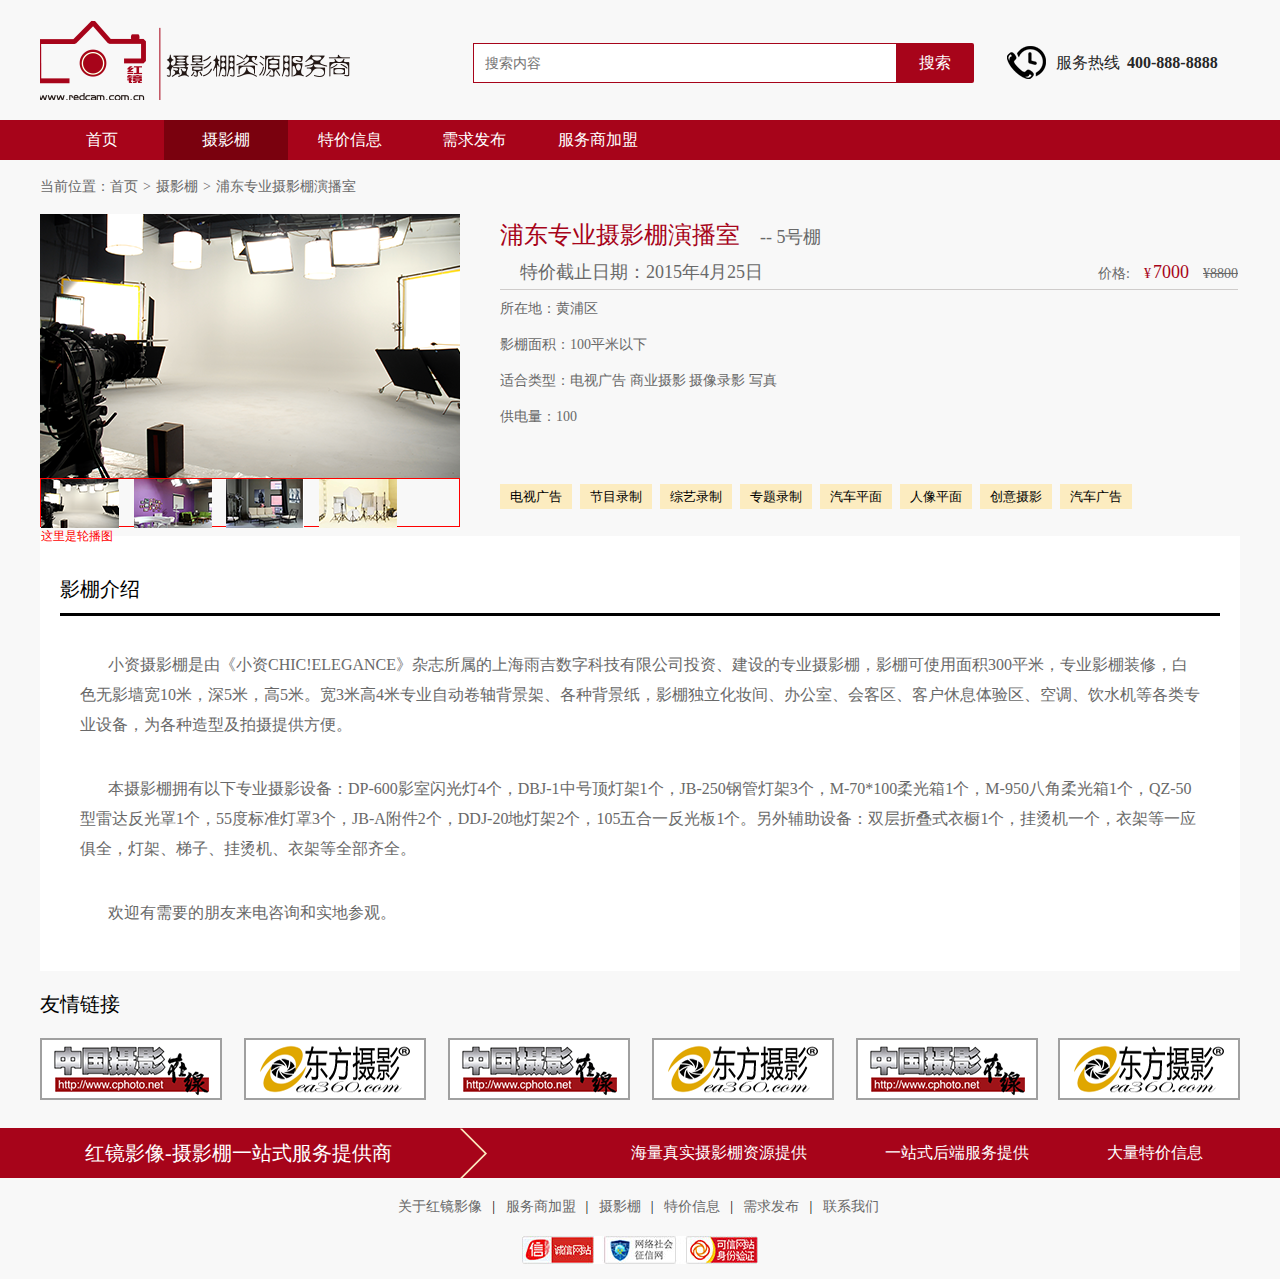
<file: tejia-xq.html>
<!DOCTYPE html>
<html lang="en">

<head>
    <meta charset="UTF-8">
    <title>红镜影像-特价信息详情页</title>
    <link rel="shortcut icon" href="images/favicon.ico" />
    <link rel="stylesheet" type="text/css" href="css/style.css">
</head>

<body>
    <!-- header-start -->
    <header id="header" class="clear">
        <div class="header-top">
            <div class="logo">
                <a href="index.html" title="logo">
                    <img src="images/logo.png" alt="logo">
                </a>
            </div>
            <div class="top-search clear">
                <div class="top-search-left">
                    <input type="text" class="top-search-text" placeholder="搜索内容" />
                </div>
                <div class="top-search-right">
                    <button type="button" class="top-search-btn">搜索</button>
                </div>
            </div>
            <div class="hotline">
                <p>
                    服务热线<strong>400-888-8888</strong>
                </p>
            </div>
        </div>
        <nav class="header-nav clear">
            <ul>
                <li><a href="index.html" title="首页">首页</a></li>
                <li class="selected"><a href="studio.html" title="摄影棚">摄影棚</a></li>
                <li><a href="tejia.html" title="特价信息">特价信息</a></li>
                <li><a href="xuqiu.html" title="需求发布">需求发布</a></li>
                <li><a href="jiameng.html" title="服务商加盟">服务商加盟</a></li>
            </ul>
        </nav>
    </header>
    <!-- header-end -->
    <!-- detail start -->
    <div class="detail">
        <div class="crumbs-nav clear">
            <p>当前位置：</p>
            <a href="index.html" title="首页">首页</a>
            <span>></span>
            <a href="studio.html" title="摄影棚">摄影棚</a>
            <span>></span>
            <a href="#" title="浦东专业摄影棚演播室">浦东专业摄影棚演播室</a>
        </div>
        <div class="detail-content clear">
            <div class="detail-content-left fl">
                <div class="detail-content-top">
                    <img src="images/maxstudio.png" alt="浦东专业摄影棚演播室">
                </div>
                <div class="detail-content-buttom">
                    <img src="images/min.png" alt="浦东专业摄影棚演播室">
                    <p>这里是轮播图</p>
                </div>
            </div>
            <div class="detail-content-right fl">
                <h3>浦东专业摄影棚演播室<span>--&nbsp;5号棚</span>
                    <div class="sale-tips clear">
                        <p>价格:<strong><i>&yen;</i>7000</strong><strike>&yen;8800</strike></p>
                        <span>特价截止日期：2015年4月25日</span>
                    </div>
                </h3>
                <p>所在地：黄浦区</p>
                <p>影棚面积：100平米以下</p>
                <p>适合类型：电视广告 商业摄影 摄像录影 写真 </p>
                <p>供电量：100</p>
                <ul class="describe-label clear">
                    <li>电视广告</li>
                    <li>节目录制</li>
                    <li>综艺录制</li>
                    <li>专题录制</li>
                    <li>汽车平面</li>
                    <li>人像平面</li>
                    <li>创意摄影</li>
                    <li>汽车广告</li>
                </ul>
            </div>

        </div>
        <div class="detail-introduction">
            <h3>影棚介绍</h3>
            <p>小资摄影棚是由《小资CHIC!ELEGANCE》杂​‌‌志所属的上海雨吉数字科技有限公司投资、建设的专业摄影棚，影棚可使用面积300平米，专业影棚装修，白色无影墙宽10米，深5米，高5米。宽3米高4米专业自动卷轴背景架、各种背景纸，影棚独立化妆间、办公室、会客区、客户休息体验区、空调、饮水机等各类专业设备，为各种造型及拍摄提供方便。</p>
            <p>本摄影棚拥有以下专业摄影设备：DP-600影室闪光灯4个，DBJ-1中号顶灯架1个，JB-250钢管灯架3个，M-70*100柔光箱1个，M-950八角柔光箱1个，QZ-50型雷达反光罩1个，55度标准灯罩3个，JB-A附件2个，DDJ-20地灯架2个，105五合一反光板1个。另外辅助设备：双层折叠式衣橱1个，挂烫机一个，衣架等一应俱全，灯架、梯子、挂烫机、衣架等全部齐全。</p>
            <p>欢迎有需要的朋友来电咨询和实地参观。</p>
        </div>
    </div>
    <!-- detail end -->

    <!-- footer-start -->
    <footer id="footer" class="clear">
        <div class="footer-top clear">
            <h3><a href="#">友情链接</a></h3>
            <ul>
                <li>
                    <a href="#" title="中国摄影在线"><img alt="中国摄影在线" src="images/link1.png" /></a>
                </li>
                <li>
                    <a href="#" title="东方摄影"><img alt="东方摄影" src="images/link2.png" /></a>
                </li>
                <li>
                    <a href="#" title="中国摄影在线"><img alt="中国摄影在线" src="images/link1.png" /></a>
                </li>
                <li>
                    <a href="#" title="东方摄影"><img alt="东方摄影" src="images/link2.png" /></a>
                </li>
                <li>
                    <a href="#" title="中国摄影在线"><img alt="中国摄影在线" src="images/link1.png" /></a>
                </li>
                <li class="right-last-li">
                    <a href="#" title="东方摄影"><img alt="东方摄影" src="images/link2.png" /></a>
                </li>
            </ul>
        </div>
        <div class="footer-content clear">
            <div class="footer-content-con clear">
                <p>红镜影像-摄影棚一站式服务提供商</p>
                <span>海量真实摄影棚资源提供</span>
                <span>一站式后端服务提供</span>
                <span>大量特价信息</span>
            </div>
        </div>
        <div class="footer-bottom">
            <div class="footer-bottom-link">
                <a href="#" title="关于红镜影像">关于红镜影像</a>|
                <a href="#" title="服务商加盟">服务商加盟</a>|
                <a href="#" title="摄影棚">摄影棚</a>|
                <a href="#" title="特价信息">特价信息</a>|
                <a href="#" title="需求发布">需求发布</a>|
                <a href="#" title="联系我们">联系我们</a>
            </div>
            <img alt="网站认证" src="images/certification.jpg" />
        </div>
    </footer>
    <!-- footer-end -->
</body>

</html>
</file>
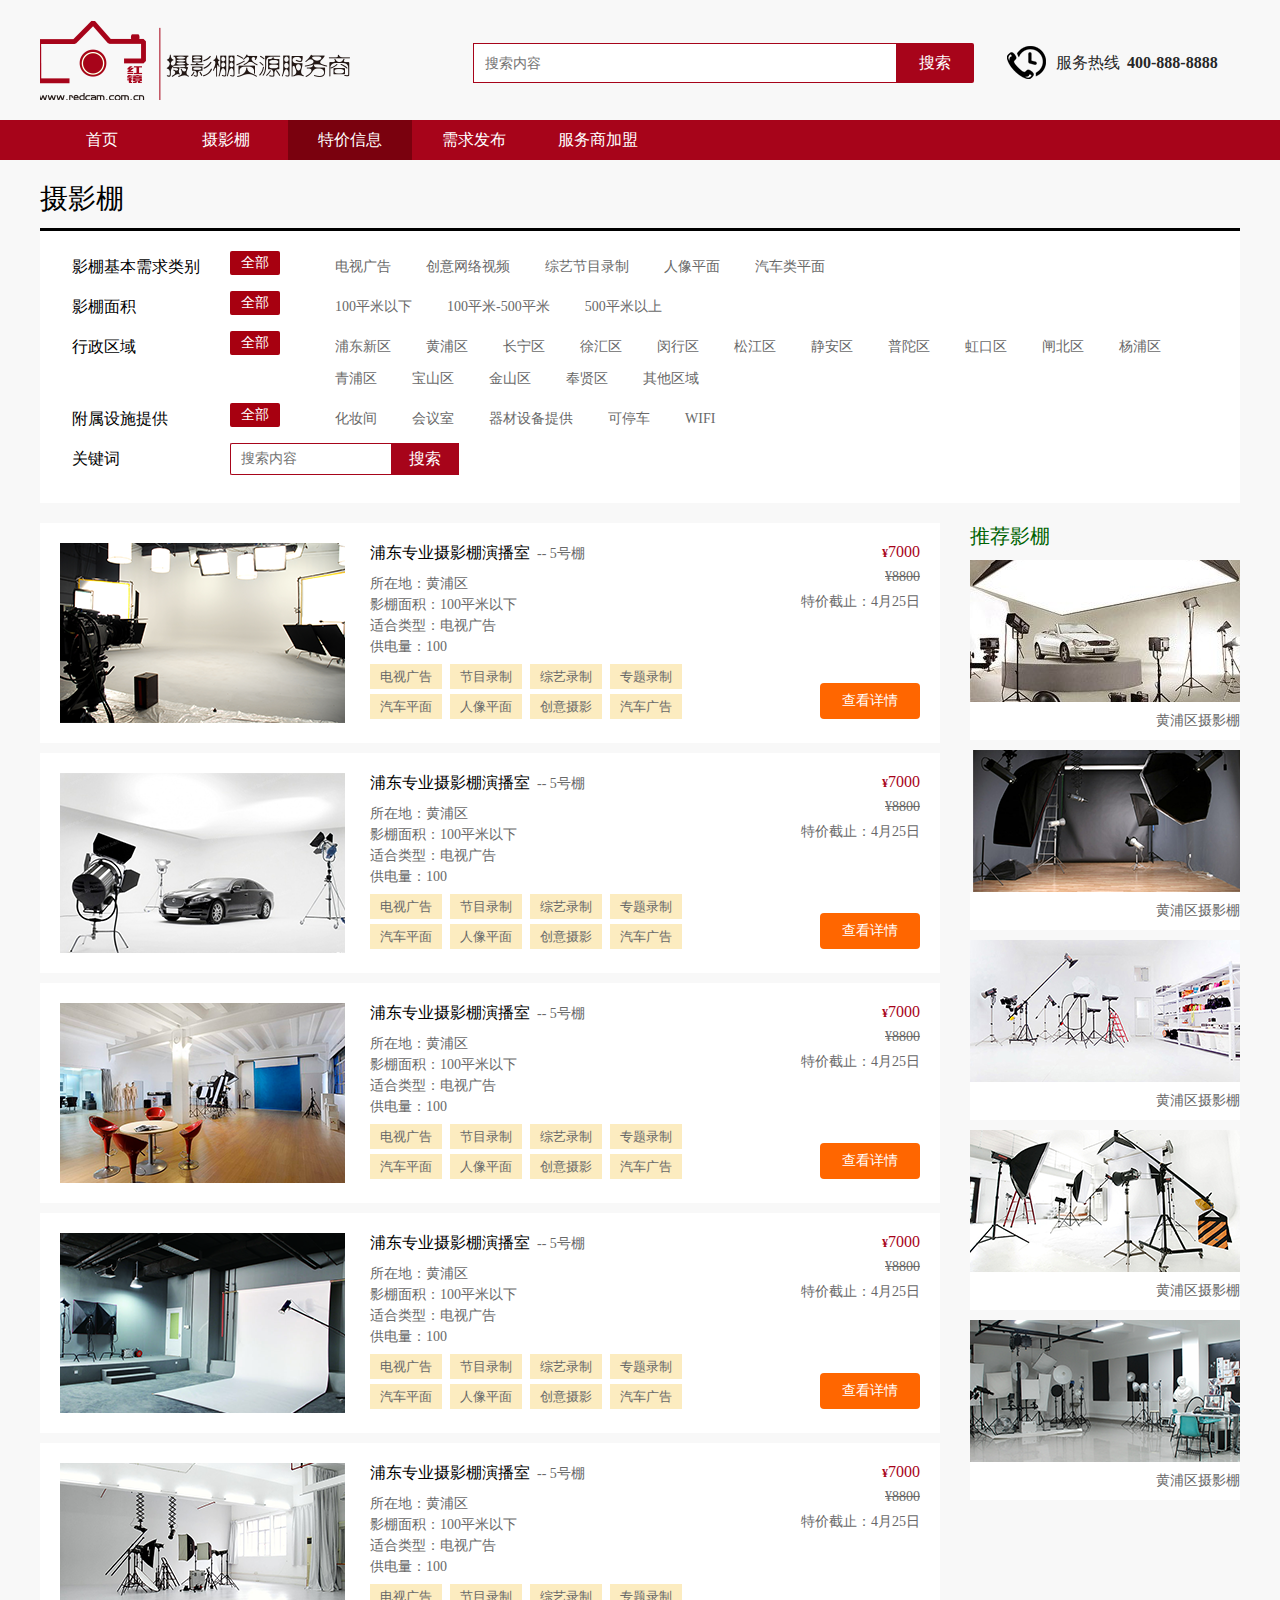
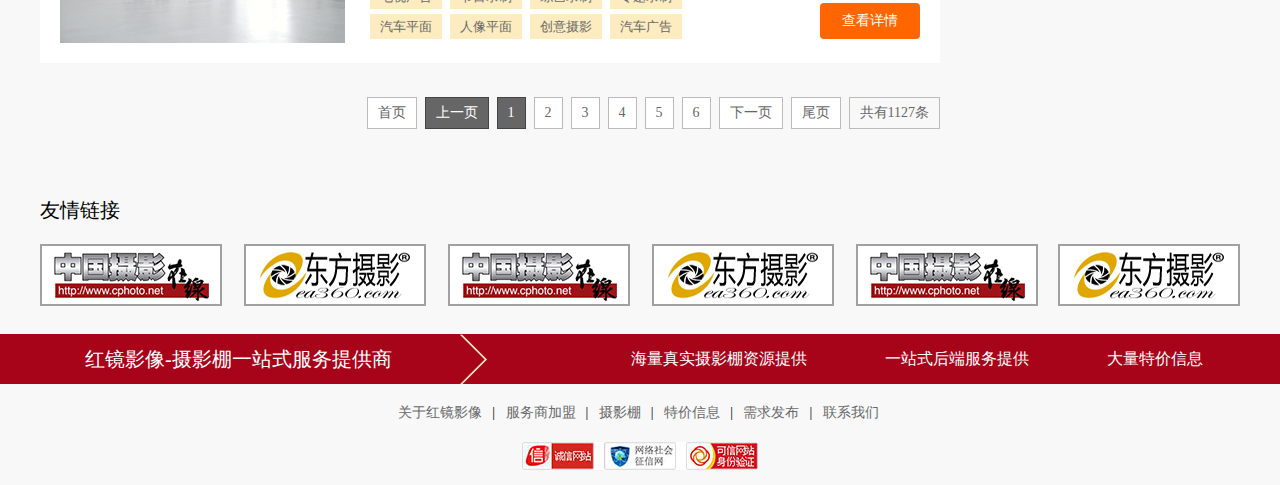
<file: tejia.html>
<!DOCTYPE html>
<html lang="en">

<head>
    <meta charset="UTF-8">
    <title>红镜影像-摄影棚</title>
    <link rel="shortcut icon" href="images/favicon.ico" />
    <link rel="stylesheet" type="text/css" href="css/style.css">
</head>

<body>
    <!-- header-start -->
    <header id="header" class="clear">
        <div class="header-top">
            <div class="logo">
                <a href="index.html" title="logo">
                    <img src="images/logo.png" alt="logo">
                </a>
            </div>
            <div class="top-search clear">
                <div class="top-search-left">
                    <input type="text" class="top-search-text" placeholder="搜索内容" />
                </div>
                <div class="top-search-right">
                    <button type="button" class="top-search-btn">搜索</button>
                </div>
            </div>
            <div class="hotline">
                <p>
                    服务热线<strong>400-888-8888</strong>
                </p>
            </div>
        </div>
        <nav class="header-nav clear">
            <ul>
                <li><a href="index.html" title="首页">首页</a></li>
                <li><a href="studio.html" title="摄影棚">摄影棚</a></li>
                <li class="selected"><a href="tejia.html" title="特价信息">特价信息</a></li>
                <li><a href="xuqiu.html" title="需求发布">需求发布</a></li>
                <li><a href="jiameng.html" title="服务商加盟">服务商加盟</a></li>
            </ul>
        </nav>
    </header>
    <!-- header-end -->
    <!-- 导航选择区 selection-start -->
    <div id="selection" class="selection">
        <h2>摄影棚</h2>
        <div class="selection-option">
            <div class="select-required clear">
                <div class="sl-key">
                    <span>影棚基本需求类别</span>
                </div>
                <div class="sl-value">
                    <ul>
                        <li><a class="li-button" href="#" title="全部">全部</a></li>
                        <li><a href="#" title="电视广告">电视广告</a></li>
                        <li><a href="#" title="创意网络视频">创意网络视频</a></li>
                        <li><a href="#" title="综艺节目录制">综艺节目录制</a></li>
                        <li><a href="#" title="人像平面">人像平面</a></li>
                        <li><a href="#" title="汽车类平面">汽车类平面</a></li>
                    </ul>
                </div>
            </div>
            <div class="select-area clear">
                <div class="sl-key">
                    <span>影棚面积</span>
                </div>
                <div class="sl-value">
                    <ul>
                        <li><a class="li-button" href="#" title="全部">全部</a></li>
                        <li><a href="#" title="100平米以下">100平米以下</a></li>
                        <li><a href="#" title="100平米-500平米">100平米-500平米</a></li>
                        <li><a href="#" title="500平米以上">500平米以上</a></li>
                    </ul>
                </div>
            </div>
            <div class="select-region clear">
                <div class=" sl-wrap clear">
                    <div class="sl-key">
                        <span>行政区域</span>
                    </div>
                    <div class="sl-value">
                        <ul>
                            <li><a class="li-button" href="#" title="全部">全部</a></li>
                            <li><a href="#" title="浦东新区">浦东新区</a></li>
                            <li><a href="#" title="黄浦区">黄浦区</a></li>
                            <li><a href="#" title="长宁区">长宁区</a></li>
                            <li><a href="#" title="徐汇区">徐汇区</a></li>
                            <li><a href="#" title="闵行区">闵行区</a></li>
                            <li><a href="#" title="松江区">松江区</a></li>
                            <li><a href="#" title="静安区">静安区</a></li>
                            <li><a href="#" title="普陀区">普陀区</a></li>
                            <li><a href="#" title="虹口区">虹口区</a></li>
                            <li><a href="#" title="闸北区">闸北区</a></li>
                            <li><a href="#" title="杨浦区">杨浦区</a></li>
                        </ul>
                    </div>
                </div>
                <div class="add-list ">
                    <ul>
                        <li><a href="#" title="青浦区">青浦区</a></li>
                        <li><a href="#" title="宝山区">宝山区</a></li>
                        <li><a href="#" title="金山区">金山区</a></li>
                        <li><a href="#" title="奉贤区">奉贤区</a></li>
                        <li><a href="#" title="其他区域">其他区域</a></li>
                    </ul>
                </div>

            </div>
            <div class="select-equipment clear">
                <div class="sl-key">
                    <span>附属设施提供</span>
                </div>
                <div class="sl-value">
                    <ul>
                        <li><a class="li-button" href="#" title="全部">全部</a></li>
                        <li><a href="#" title="化妆间">化妆间</a></li>
                        <li><a href="#" title="会议室">会议室</a></li>
                        <li><a href="#" title="器材设备提供">器材设备提供</a></li>
                        <li><a href="#" title="可停车">可停车</a></li>
                        <li><a href="#" title="WIFI">WIFI</a></li>
                    </ul>
                </div>
            </div>
            <div class="select-key clear">
                <div class="sl-key">
                    <span>关键词</span>
                </div>
                <div class="select-search clear">
                    <div class="select-search-left">
                        <input class="select-search-text" type="text" name="text" placeholder="搜索内容">
                    </div>
                    <div class="select-search-right">
                        <button class="select-search-btn" " type="submit ">搜索</button>
                    </div>
                </div>
            </div>
        </div>
    </div>
    <!-- 导航选择telestudio-wrap区 selection-end -->
    <!-- 影棚演播室 telestudio-wrap start -->
    <div class="telestudio-wrap clear ">
        <div class="telestudio-list fl ">
            <div class="list clear ">
                <div class="list-l fl ">
                    <a href="tejia-xq.html " title="浦东专业摄影棚演播室 ">
                        <img src="images/telestudio1.png " alt="浦东专业摄影棚演播室 ">
                    </a>
                </div>
                <div class="list-r fl ">
                    <a href="tejia-xq.html " title="浦东专业摄影棚演播室 ">
                        <h3>浦东专业摄影棚演播室<span>&nbsp;&nbsp;--&nbsp;5号棚</span></h3>
                    </a>
                    <p>所在地：黄浦区</p>
                    <p>影棚面积：100平米以下</p>
                    <p>适合类型：电视广告</p>
                    <p>供电量：100</p>
                    <ul class="describe-label ">
                        <li>电视广告</li>
                        <li>节目录制</li>
                        <li>综艺录制</li>
                        <li>专题录制</li>
                        <li>汽车平面</li>
                        <li>人像平面</li>
                        <li>创意摄影</li>
                        <li>汽车广告</li>
                    </ul>
                    <div class="sale ">
                        <h4><strong>&yen;</strong>7000</h4>
                        <span>&yen;8800</span>
                        <p>特价截止：4月25日</p>
                    </div>
                    <div class="explicit ">
                        <a href="tejia-xq.html " title="查看详情 ">查看详情</a>
                    </div>
                </div>
            </div>
            <div class="list clear ">
                <div class="list-l fl ">
                    <a href="tejia-xq.html " title="浦东专业摄影棚演播室 ">
                        <img src="images/telestudio2.png " alt="浦东专业摄影棚演播室 ">
                    </a>
                </div>
                <div class="list-r fl ">
                    <a href="tejia-xq.html " title="浦东专业摄影棚演播室 ">
                        <h3>浦东专业摄影棚演播室<span>&nbsp;&nbsp;--&nbsp;5号棚</span></h3>
                    </a>
                    <p>所在地：黄浦区</p>
                    <p>影棚面积：100平米以下</p>
                    <p>适合类型：电视广告</p>
                    <p>供电量：100</p>
                    <ul class="describe-label ">
                        <li>电视广告</li>
                        <li>节目录制</li>
                        <li>综艺录制</li>
                        <li>专题录制</li>
                        <li>汽车平面</li>
                        <li>人像平面</li>
                        <li>创意摄影</li>
                        <li>汽车广告</li>
                    </ul>
                    <div class="sale ">
                        <h4><strong>&yen;</strong>7000</h4>
                        <span>&yen;8800</span>
                        <p>特价截止：4月25日</p>
                    </div>
                    <div class="explicit ">
                        <a href="tejia-xq.html " title="查看详情 ">查看详情</a>
                    </div>
                </div>
            </div>
            <div class="list clear ">
                <div class="list-l fl ">
                    <a href="tejia-xq.html " title="浦东专业摄影棚演播室 ">
                        <img src="images/telestudio3.png " alt="浦东专业摄影棚演播室 ">
                    </a>
                </div>
                <div class="list-r fl ">
                    <a href="tejia-xq.html " title="浦东专业摄影棚演播室 ">
                        <h3>浦东专业摄影棚演播室<span>&nbsp;&nbsp;--&nbsp;5号棚</span></h3>
                    </a>
                    <p>所在地：黄浦区</p>
                    <p>影棚面积：100平米以下</p>
                    <p>适合类型：电视广告</p>
                    <p>供电量：100</p>
                    <ul class="describe-label ">
                        <li>电视广告</li>
                        <li>节目录制</li>
                        <li>综艺录制</li>
                        <li>专题录制</li>
                        <li>汽车平面</li>
                        <li>人像平面</li>
                        <li>创意摄影</li>
                        <li>汽车广告</li>
                    </ul>
                    <div class="sale ">
                        <h4><strong>&yen;</strong>7000</h4>
                        <span>&yen;8800</span>
                        <p>特价截止：4月25日</p>
                    </div>
                    <div class="explicit ">
                        <a href="tejia-xq.html " title="查看详情 ">查看详情</a>
                    </div>
                </div>

            </div>
            <div class="list clear ">
                <div class="list-l fl ">
                    <a href="tejia-xq.html " title="浦东专业摄影棚演播室 ">
                        <img src="images/telestudio4.png " alt="浦东专业摄影棚演播室 ">
                    </a>
                </div>
                <div class="list-r fl ">
                    <a href="tejia-xq.html " title="浦东专业摄影棚演播室 ">
                        <h3>浦东专业摄影棚演播室<span>&nbsp;&nbsp;--&nbsp;5号棚</span></h3>
                    </a>
                    <p>所在地：黄浦区</p>
                    <p>影棚面积：100平米以下</p>
                    <p>适合类型：电视广告</p>
                    <p>供电量：100</p>
                    <ul class="describe-label ">
                        <li>电视广告</li>
                        <li>节目录制</li>
                        <li>综艺录制</li>
                        <li>专题录制</li>
                        <li>汽车平面</li>
                        <li>人像平面</li>
                        <li>创意摄影</li>
                        <li>汽车广告</li>
                    </ul>
                    <div class="sale ">
                        <h4><strong>&yen;</strong>7000</h4>
                        <span>&yen;8800</span>
                        <p>特价截止：4月25日</p>
                    </div>
                    <div class="explicit ">
                        <a href="tejia-xq.html " title="查看详情 ">查看详情</a>
                    </div>
                </div>
            </div>
            <div class="list clear ">
                <div class="list-l fl ">
                    <a href="tejia-xq.html " title="浦东专业摄影棚演播室 ">
                        <img src="images/telestudio5.png " alt="浦东专业摄影棚演播室 ">
                    </a>
                </div>
                <div class="list-r fl ">
                    <a href="tejia-xq.html " title="浦东专业摄影棚演播室 ">
                        <h3>浦东专业摄影棚演播室<span>&nbsp;&nbsp;--&nbsp;5号棚</span></h3>
                    </a>
                    <p>所在地：黄浦区</p>
                    <p>影棚面积：100平米以下</p>
                    <p>适合类型：电视广告</p>
                    <p>供电量：100</p>
                    <ul class="describe-label ">
                        <li>电视广告</li>
                        <li>节目录制</li>
                        <li>综艺录制</li>
                        <li>专题录制</li>
                        <li>汽车平面</li>
                        <li>人像平面</li>
                        <li>创意摄影</li>
                        <li>汽车广告</li>
                    </ul>
                    <div class="sale ">
                        <h4><strong>&yen;</strong>7000</h4>
                        <span>&yen;8800</span>
                        <p>特价截止：4月25日</p>
                    </div>
                    <div class="explicit ">
                        <a href="tejia-xq.html " title="查看详情 ">查看详情</a>
                    </div>
                </div>
            </div>
            <div class="pagination-bar fr ">
                <a href="# " title="首页 ">首页</a>
                <a href="# " title="上一页 " class="page-prev disabled ">上一页</a>
                <a href="# " class="disabled " title="1 " class="disabled ">1</a>
                <a href="# " title="2 ">2</a>
                <a href="# " title="3 ">3</a>
                <a href="# " title="4 ">4</a>
                <a href="# " title="5 ">5</a>
                <a href="# " title="6 ">6</a>
                <a href="# " title="下一页 ">下一页</a>
                <a href="# " title="尾页 ">尾页</a>
                <span>共有1127条</span>
            </div>
        </div>
        <div class="recommend-studio fr ">
            <h2>推荐影棚</h2>
            <div class="recommend ">
                <a href="# " title="黄浦区摄影棚 ">
                    <img src="images/recommend1.png " alt="黄浦区摄影棚 " />
                    <p>黄浦区摄影棚</p>
                </a>
            </div>
            <div class="recommend ">
                <a href="# " title="黄浦区摄影棚 ">
                    <img src="images/recommend2.png " alt="黄浦区摄影棚 " />
                    <p>黄浦区摄影棚</p>
                </a>
            </div>
            <div class="recommend ">
                <a href="# " title="黄浦区摄影棚 ">
                    <img src="images/recommend3.png " alt="黄浦区摄影棚 " />
                    <p>黄浦区摄影棚</p>
                </a>
            </div>
            <div class="recommend ">
                <a href="# " title="黄浦区摄影棚 ">
                    <img src="images/recommend4.png " alt="黄浦区摄影棚 " />
                    <p>黄浦区摄影棚</p>
                </a>
            </div>
            <div class="recommend ">
                <a href="# " title="黄浦区摄影棚 ">
                    <img src="images/recommend5.png " alt="黄浦区摄影棚 " />
                    <p>黄浦区摄影棚</p>
                </a>
            </div>
        </div>
    </div>
    <!-- 影棚演播室 telestudio-wrap end -->
    <!-- footer-start -->
    <footer id="footer " class="clear ">
        <div class="footer-top clear ">
            <h3><a href="# ">友情链接</a></h3>
            <ul>
                <li>
                    <a href="# " title="中国摄影在线 "><img alt="中国摄影在线 " src="images/link1.png " /></a>
                </li>
                <li>
                    <a href="# " title="东方摄影 "><img alt="东方摄影 " src="images/link2.png " /></a>
                </li>
                <li>
                    <a href="# " title="中国摄影在线 "><img alt="中国摄影在线 " src="images/link1.png " /></a>
                </li>
                <li>
                    <a href="# " title="东方摄影 "><img alt="东方摄影 " src="images/link2.png " /></a>
                </li>
                <li>
                    <a href="# " title="中国摄影在线 "><img alt="中国摄影在线 " src="images/link1.png " /></a>
                </li>
                <li class="right-last-li ">
                    <a href="# " title="东方摄影 "><img alt="东方摄影 " src="images/link2.png " /></a>
                </li>
            </ul>
        </div>
        <div class="footer-content clear ">
            <div class="footer-content-con clear ">
                <p>红镜影像-摄影棚一站式服务提供商</p>
                <span>海量真实摄影棚资源提供</span>
                <span>一站式后端服务提供</span>
                <span>大量特价信息</span>
            </div>
        </div>
        <div class="footer-bottom ">
            <div class="footer-bottom-link ">
                <a href="# " title="关于红镜影像 ">关于红镜影像</a>|
                <a href="# " title="服务商加盟 ">服务商加盟</a>|
                <a href="# " title="摄影棚 ">摄影棚</a>|
                <a href="# " title="特价信息 ">特价信息</a>|
                <a href="# " title="需求发布 ">需求发布</a>|
                <a href="# " title="联系我们 ">联系我们</a>
            </div>
            <img alt="网站认证 " src="images/certification.jpg " />
        </div>
    </footer>
    <!-- footer-end -->
</body>

</html>
</file>
<file: css/style.css>
/* 样式重置（reset）*/

body,
h1,
h2,
h3,
h4,
h5,
p,
dl,
dt,
dd,
ul,
ol,
form,
input,
strong,
textarea,
th,
td,
select,
button,
input,
a {
    margin: 0;
    padding: 0;
}

em {
    font-style: normal;
}

li {
    list-style: none;
}

a {
    text-decoration: none;
}

img {
    border: none;
    vertical-align: top;
}

table {
    border-collapse: collapse;
}

input,
textarea,
button,
select {
    outline: none;
}

textarea {
    resize: none;
    overflow: hidden;
}

body {
    font-size: 12px;
    font-family: "微软雅黑";
    background-color: #F8F8F8;
}


/* public */

.clear {
    zoom: 1;
}

.clear:before {
    content: "";
    display: block;
    clear: both;
    height: 0;
    width: 0;
}

.clear:after {
    content: "";
    display: block;
    clear: both;
    height: 0;
    width: 0;
}

.fl {
    float: left;
}

.fr {
    float: right;
}


/* layout */


/* header */

#header .header-top {
    width: 1200px;
    height: 80px;
    margin: 20px auto;
    position: relative;
}

.header-top .logo {
    position: absolute;
    top: 0;
    left: 0;
}

.header-top .top-search {
    position: absolute;
    top: 23px;
    left: 433px;
    width: 501px;
    height: 40px;
}

.top-search .top-search-left {
    width: 421px;
    float: left;
    height: 38px;
    border: 1px solid #A7041A;
}

.top-search-left .top-search-text {
    width: 100%;
    height: 100%;
    border: 0;
    padding: 0 11px;
    font-size: 14px;
    color: #ABABAB;
    border-radius: 2px 0 0 2px;
}

.top-search .top-search-right {
    width: 78px;
    float: left;
    height: 40px;
}

.top-search-right .top-search-btn {
    width: 100%;
    height: 100%;
    background-color: #A7041A;
    color: #FFF;
    font-size: 16px;
    cursor: pointer;
    border: 0;
    border-radius: 0 2px 2px 0;
}

.header-top .hotline {
    position: absolute;
    top: 26px;
    right: 0;
    width: 233px;
    height: 33px;
}

.header-top .hotline p {
    font-size: 16px;
    padding-left: 49px;
    height: 33px;
    line-height: 33px;
    color: #272727;
    background: url(../images/ico_hotline.png) no-repeat;
}

.hotline p strong {
    padding-left: 7px;
}

.hotline p:hover {
    color: #A7041A;
}

.header-nav {
    width: 100%;
    height: 40px;
    background-color: #A7041A;
}

.header-nav ul {
    width: 1200px;
    margin: 0 auto;
}

.header-nav ul li {
    width: 124px;
    height: 40px;
    line-height: 40px;
    text-align: center;
    float: left;
    font-size: 16px;
}

.header-nav li a {
    color: #FFF;
    display: block;
}

.header-nav li a:hover {
    background-color: #7A010E;
}

.header-nav ul li.selected {
    background-color: #7A010E;
}


/* selection */

.selection {
    width: 1200px;
    margin: 0 auto;
}

.selection h2 {
    font-size: 28px;
    height: 48px;
    margin-top: 20px;
    font-weight: normal;
    border-bottom: 3px solid #000;
}

.selection-option {
    background-color: #FFF;
    padding: 20px 0 20px 32px;
}

.select-required,
.select-area,
.select-region,
.select-equipment,
.select-key {
    height: 32px;
    line-height: 32px;
    margin-bottom: 8px;
}

.selection-option .sl-key {
    float: left;
}

.sl-key span {
    display: block;
    font-size: 16px;
    color: #000;
    width: 158px;
}

.sl-value ul li {
    float: left;
    text-align: center;
    font-size: 14px;
    margin-right: 35px;
}

.sl-value ul li a {
    display: block;
    color: #696969;
}

.sl-value ul li a:hover {
    color: #A70010;
}

.sl-value .li-button {
    width: 50px;
    background-color: #A70010;
    color: #FFF;
    border-radius: 2px;
    margin-right: 20px;
    height: 24px;
    line-height: 24px;
}

.sl-value .li-button:hover {
    color: #FFF;
}

.select-equipment {
    margin-top: 40px;
}

.select-search {
    float: left;
    width: 230px;
    height: 32px;
}

.select-search .select-search-left {
    float: left;
    width: 160px;
    height: 30px;
    line-height: 30px;
    border: 1px solid #A7041A;
    border-radius: 2px 0 0 2px;
    border-right: 0;
}

.select-search-left .select-search-text {
    width: 100%;
    height: 26px;
    line-height: 26px;
    border: 0;
    padding: 0 10px;
    font-size: 14px;
    color: #ABABAB;
    border-radius: 2px 0 0 2px;
}

.select-search .select-search-right {
    float: left;
    width: 68px;
    height: 32px;
    background: #A7041A;
}

.select-search-right .select-search-btn {
    width: 100%;
    height: 100%;
    border: 0;
    background-color: #A7041A;
    color: #FFF;
    border-radius: 0 2px 2px 0;
    font-size: 16px;
}

.add-list {
    padding-left: 263px;
    height: 32px;
    line-height: 32px;
    margin-bottom: 8px;
}

.add-list ul li {
    float: left;
    text-align: center;
    font-size: 14px;
    margin-right: 35px;
}

.add-list ul li a {
    display: block;
    color: #696969;
}

.add-list ul li a:hover {
    color: #A70010;
}


/* telestudio-wrap */

.telestudio-wrap {
    width: 1200px;
    margin: 0 auto;
    margin-top: 20px;
}

.telestudio-wrap .telestudio-list {
    width: 900px;
}

.telestudio-list .list {
    height: 180px;
    background-color: #FFF;
    margin-bottom: 10px;
    padding: 20px;
    position: relative;
}

.telestudio-list .list .list-r {
    margin-left: 25px;
    width: 550px;
    position: relative;
}

.list-r a {
    display: block;
    color: #000;
}

.list-r h3 {
    font-size: 16px;
    font-weight: normal;
    margin-bottom: 11px;
}

.list-r h3 span {
    font-size: 14px;
    color: #696969;
}

.list-r p {
    color: #696969;
    font-size: 14px;
    margin-bottom: 3px;
}

.list-r .describe-label {
    height: 60px;
    width: 320px;
    overflow: hidden;
}

.list-r .describe-label li {
    float: left;
    padding: 0 10px;
    height: 25px;
    line-height: 25px;
    font-size: 13px;
    text-align: center;
    background-color: #FCECC0;
    margin-right: 8px;
    margin-top: 5px;
    color: #696969;
}

.list button {
    position: absolute;
    right: 20px;
    bottom: 20px;
    width: 102px;
    height: 38px;
    background-color: #FF6600;
    color: #FFF;
    font-size: 14px;
    padding-left: 28px;
    background: url(../images/ico_note.png) no-repeat 15px 8px #FF6600;
    border-radius: 4px;
    border: 1px solid #FF6600;
    cursor: pointer;
}

.pagination-bar {
    margin-top: 24px;
    margin-bottom: 48px;
}

.pagination-bar a,
.pagination-bar span {
    font-size: 14px;
    padding: 10px;
    height: 10px;
    line-height: 10px;
    display: inline-block;
    margin-right: 5px;
}

.pagination-bar a.disabled {
    background-color: #666;
    color: #FFF;
    border: 1px solid #444;
}

.pagination-bar a:not(.disabled) {
    background-color: #FFF;
    color: #666;
    border: 1px solid #BBB;
}

.pagination-bar span {
    margin-right: 0;
    border: 1px solid #BBB;
    color: #666;
}

.recommend-studio {
    width: 270px;
    height: 600px;
}

.recommend-studio h2 {
    color: #006302;
    font-size: 20px;
    font-weight: normal;
}

.recommend a {
    color: #696969;
    display: block;
    margin-top: 10px;
}

.recommend a p {
    height: 38px;
    background-color: #FFF;
    line-height: 38px;
    font-size: 14px;
    text-align: right;
}


/* footer */

.footer {
    width: 100%;
    background-color: #FFF;
}

.footer-top {
    width: 1200px;
    margin: 0 auto;
}

.footer-top h3 a {
    color: #000;
    font-size: 20px;
    font-weight: normal;
    display: block;
    padding: 20px 0;
}

.footer-top ul {
    height: 60px;
}

.footer-top li {
    float: left;
    margin-right: 22px;
    border: 1px solid #A0A0A0;
}

.footer-top li.right-last-li {
    margin-right: 0;
    margin-left: -2px;
}

.footer-content {
    width: 100%;
    height: 50px;
    line-height: 50px;
    background-color: #A7041A;
    margin-top: 28px;
    color: #FFF;
}

.footer-content-con {
    width: 1200px;
    margin: 0 auto;
}

.footer-content-con p {
    float: left;
    font-size: 20px;
    padding-left: 45px;
    padding-right: 196px;
    background: url(../images/ico_arrow_right.png) no-repeat 418px 0;
}

.footer-content-con span {
    display: inline-block;
    float: left;
    font-size: 16px;
    margin-right: 35px;
    margin-left: 43px;
}

.footer-bottom {
    width: 1200px;
    margin: 20px auto 15px;
    text-align: center;
}

.footer-bottom-link {
    font-size: 14px;
}

.footer-bottom-link a {
    color: #696969;
    padding: 0 10px 0 7px;
}

.footer-bottom img {
    margin-top: 20px;
}


/* requirements */

.requirements {
    width: 1200px;
    margin: 0 auto;
}

.crumbs-nav {
    height: 54px;
    line-height: 54px;
}

.crumbs-nav p,
.crumbs-nav a,
.crumbs-nav span {
    font-size: 14px;
    float: left;
    color: #696969;
}

.crumbs-nav span {
    margin: 0 5px;
}

.requirements .release {
    background-color: #FFF;
}

.release-header {
    height: 80px;
}

.release-header h3 {
    width: 448px;
    float: left;
    height: 60px;
    font-weight: normal;
    background-color: #EEE;
    font-size: 20px;
    padding-top: 20px;
    padding-left: 152px;
    cursor: pointer;
}

.release-header h3 p {
    font-size: 14px;
    color: #696969;
    margin-top: 6px;
}

.release-header h3.up {
    background-color: #FFF;
}

.accurate-release .privacy-tips,
.speed-release .privacy-tips {
    width: 1180px;
    height: 46px;
    margin: 10px;
    color: #BE0000;
    font-size: 14px;
    text-align: center;
    line-height: 46px;
    background: url(../images/easyicon.png) no-repeat 416px 12px #FCECC0;
}

.accurate-release .release-demand .studio-demand,
.speed-release .release-demand {
    padding-left: 270px;
    font-size: 14px;
    width: 490px;
    position: relative;
}

.release-demand h3 {
    font-size: 20px;
    font-weight: normal;
    padding-top: 25px;
    padding-bottom: 28px;
}

.release-demand label {
    display: inline-block;
    padding-left: 15px;
    background: url(../images/ico_star.png) no-repeat 0 6px;
}

.accurate-release .release-demand select {
    height: 32px;
    width: 386px;
    padding-left: 10px;
    margin-bottom: 16px;
    border: 1px solid #DBDDD9;
}

.release-demand input {
    height: 30px;
    width: 374px;
    padding-left: 10px;
    margin-bottom: 16px;
    border: 1px solid #DBDDD9;
    border-radius: 2px;
}

.accurate-release .release-demand textarea {
    margin-left: 89px;
    width: 364px;
    padding: 10px;
    height: 58px;
    border: 1px solid #DBDDD9;
    margin-bottom: 72px;
}

.accurate-release .release-demand .demand-label {
    position: absolute;
    top: 228px;
    left: 270px;
}

.accurate-release .release-demand .demand-date {
    padding-left: 43px;
    background: url(../images/bg2.png) no-repeat 29px 6px;
}

.accurate-release input[name="date"] {
    width: 175px;
}

.accurate-release .contact-information {
    height: 256px;
    background-color: #F1F1F1;
    width: 1200px;
    padding-top: 40px;
}

.accurate-release .contact-information-con {
    padding-left: 305px;
    width: 490px;
}

.accurate-release .contact-information-con h3 {
    margin-left: -35px;
    margin-top: -30px;
}

.accurate-release .contact-information-con button {
    width: 386px;
    height: 48px;
    line-height: 48px;
    text-align: center;
    font-size: 20px;
    color: #FFF;
    background-color: #FF6600;
    border: 1px solid #FF6600;
    border-radius: 2px;
    margin-left: 53px;
    cursor: pointer;
    margin-top: 30px;
}

.speed-release {
    display: none;
}

.speed-release .release-demand textarea {
    margin-left: 89px;
    width: 364px;
    padding: 10px;
    height: 58px;
    border: 1px solid #DBDDD9;
    margin-bottom: 72px;
}

.speed-release .release-demand label {
    margin-left: 29px;
}

.speed-release .release-demand label.demand-label {
    position: absolute;
    top: 183px;
    left: 241px;
}

.speed-release .release-demand button {
    width: 386px;
    height: 48px;
    line-height: 48px;
    text-align: center;
    font-size: 20px;
    color: #FFF;
    background-color: #FF6600;
    border: 1px solid #FF6600;
    border-radius: 2px;
    margin-left: 90px;
    cursor: pointer;
    margin-top: -8px;
}


/*banner*/

.banner {
    width: 100%;
    margin-bottom: 260px;
    overflow: hidden;
    margin: 0 auto;
}

.banner-top {
    height: 700px;
    width: 100%;
    background: url(../images/banner2.png) no-repeat center;
}

.banner-center {
    height: 210px;
    width: 100%;
    background: url(../images/ad1.png) no-repeat center;
}

.banner-bottom {
    height: 698px;
    width: 100%;
    background: url(../images/banner3.png) no-repeat center;
}


/*main*/

.main {
    margin-top: 20px;
}

.main-header {
    height: 318px;
    width: 1200px;
    margin: 0 auto;
}

.main-header-left {
    width: 290px;
    height: 316px;
    border: 1px solid rgb(254, 167, 61);
    border-radius: 6px;
}

.main-header-left p {
    height: 34px;
    background-color: #FCECC0;
    color: #849CA0;
    font-size: 14px;
    padding-left: 20px;
    padding-top: 20px;
}

.main-header-left p span {
    font-size: 18px;
    color: #FF725A;
    padding-right: 6px;
}

.head-form {
    background-color: #FEF9E6;
}

.head-form input {
    width: 236px;
    height: 30px;
    border: 1px solid #B6B6B6;
    margin-left: 15px;
    margin-top: 19px;
    padding: 0 10px;
    color: #B6B6B6;
}

.head-form textarea {
    width: 236px;
    height: 48px;
    border: 1px solid #B6B6B6;
    margin-left: 15px;
    padding: 10px 10px;
    color: #B6B6B6;
    font-size: 12px;
    margin-top: 18px;
}

.head-form button {
    width: 256px;
    height: 35px;
    line-height: 35px;
    color: #FFF;
    background-color: #A7041A;
    text-align: center;
    margin: 16px 15px;
    cursor: pointer;
    border: 1px solid #A7041A;
}

.main-ad {
    width: 1200px;
    margin: 0 auto;
}

.main-content {
    width: 1200px;
    margin: 0 auto;
}

.studio-header {
    height: 40px;
    line-height: 40px;
}

.studio-header a {
    color: #787878;
}

.studio-header p {
    font-size: 18px;
    display: inline;
}

.studio-hot-model {
    border-bottom: 2px solid #A7041A;
}

.studio-hot-model p {
    color: #A7041A;
}

.studio-new-model {
    border-bottom: 2px solid #006502;
}

.studio-new-model p {
    color: #006502;
}

.studio-special-model {
    border-bottom: 2px solid #000;
}

.studio-special-model p {
    color: #000;
}

.studio-bottom li {
    float: left;
    width: 285px;
    height: 180px;
    margin-top: 20px;
    margin-right: 20px;
    background-color: #FFF;
}

.studio-bottom li.last-studio {
    margin-right: 0;
}

.studio-bottom li a {
    display: block;
}

.studio-tag {
    height: 38px;
    width: 285px;
}

.studio-tag-price {
    display: inline-block;
    width: 135px;
    height: 38px;
    line-height: 38px;
    color: #BE0000;
    font-size: 20px;
    padding-left: 10px;
}

.studio-tag-price p {
    display: inline-block;
    height: 38px;
    line-height: 38px;
    overflow: hidden;
    max-width: 75px;
}

.studio-tag-price strong {
    font-size: 14px;
    padding-right: 4px;
    font-weight: 300;
    height: 38px;
    line-height: 38px;
}

.studio-tag-price span {
    max-width: 45px;
    display: inline-block;
    height: 38px;
    line-height: 38px;
    overflow: hidden;
    font-size: 14px;
    color: #787878;
    padding-left: 10px;
    text-decoration: line-through;
}

.studio-tag-name {
    display: inline-block;
    width: 140px;
    height: 38px;
    line-height: 38px;
    overflow: hidden;
    white-space: nowrap;
    text-overflow: ellipsis;
    color: #787878;
    font-size: 14px;
    text-align: right;
}


/* detail */

.detail {
    width: 1200px;
    margin: 0 auto;
}

.detail-content {
    height: 322px;
}

.detail-content-buttom {
    width: 418px;
    height: 47px;
    border: 1px solid red;
}

.detail-content-buttom p {
    z-index: 9999;
    float: left;
    color: red;
}

.detail-content .detail-content-right {
    margin-left: 40px;
    width: 738px;
    position: relative;
}

.detail-content-right h3 {
    font-size: 24px;
    font-weight: normal;
    color: #A7041A;
    padding-top: 5px;
    padding-bottom: 38px;
    border-bottom: 1px solid #CFCCCB;
    margin-bottom: 10px;
}

.detail-content-right h3 .sale-tips {
    height: 38px;
    line-height: 48px;
    position: absolute;
    top: 34px;
    left: 0px;
    width: 738px;
}

.sale-tips p {
    float: right;
    font-size: 14px;
}

.sale-tips p strong {
    color: #A7041A;
    padding: 0 14px;
    font-size: 18px;
    font-weight: normal;
}

.sale-tips p strong i {
    font-style: normal;
    font-size: 14px;
    padding-right: 2px;
}

.sale-tips span {
    display: inline-block;
    float: left;
    font-size: 14px;
    padding-left: 0px;
}

.detail-content-right h3 span {
    font-size: 18px;
    color: #696969;
    padding-left: 20px;
}

.detail-content-right p {
    font-size: 14px;
    color: #696969;
    margin-bottom: 18px;
}

.detail-content-right .describe-label {
    height: 49px;
    margin-top: 58px;
    overflow: hidden;
}

.detail-content-right .describe-label li {
    float: left;
    text-align: center;
    height: 25px;
    padding: 0 10px;
    font-size: 13px;
    line-height: 25px;
    background-color: #FCECC0;
    margin-right: 8px;
}

.detail-content-right button {
    position: absolute;
    top: 24px;
    right: 0px;
    cursor: pointer;
    width: 100px;
    height: 38px;
    border: 1px solid #FF6600;
    background-color: #FF6600;
    color: #FFF;
    border-radius: 4px;
    font-size: 14px;
    background: url(../images/ico_note.png) no-repeat 12px 8px #FF6600;
    padding-left: 30px;
}

.detail-introduction {
    height: 435px;
    background-color: #FFF;
}

.detail-introduction h3 {
    font-size: 20px;
    color: #000;
    border-bottom: 3px solid #000;
    font-weight: normal;
    margin: 0 20px;
    padding: 40px 0 10px;
}

.detail-introduction p {
    padding: 34px 40px 0px 40px;
    color: #696969;
    font-size: 16px;
    text-indent: 28px;
    line-height: 30px;
}


/*tejia*/

.telestudio-list .sale {
    width: 124px;
    height: 74px;
    text-align: right;
    position: absolute;
    top: 0;
    right: 0;
    color: #696969;
}

.telestudio-list .sale h4 {
    font-weight: normal;
    color: #A7041A;
    font-size: 16px;
    margin-bottom: 8px;
}

.telestudio-list .sale h4 strong {
    font-size: 12px;
}

.telestudio-list .sale span {
    display: block;
    font-size: 14px;
    margin-bottom: 8px;
    text-decoration: line-through;
}

.telestudio-list .list-r .explicit a {
    position: absolute;
    bottom: 0;
    right: 0;
    display: block;
    width: 100px;
    line-height: 36px;
    height: 36px;
    background-color: #FF6600;
    font-size: 14px;
    color: #FFF;
    text-align: center;
    border-radius: 4px;
}
</file>
